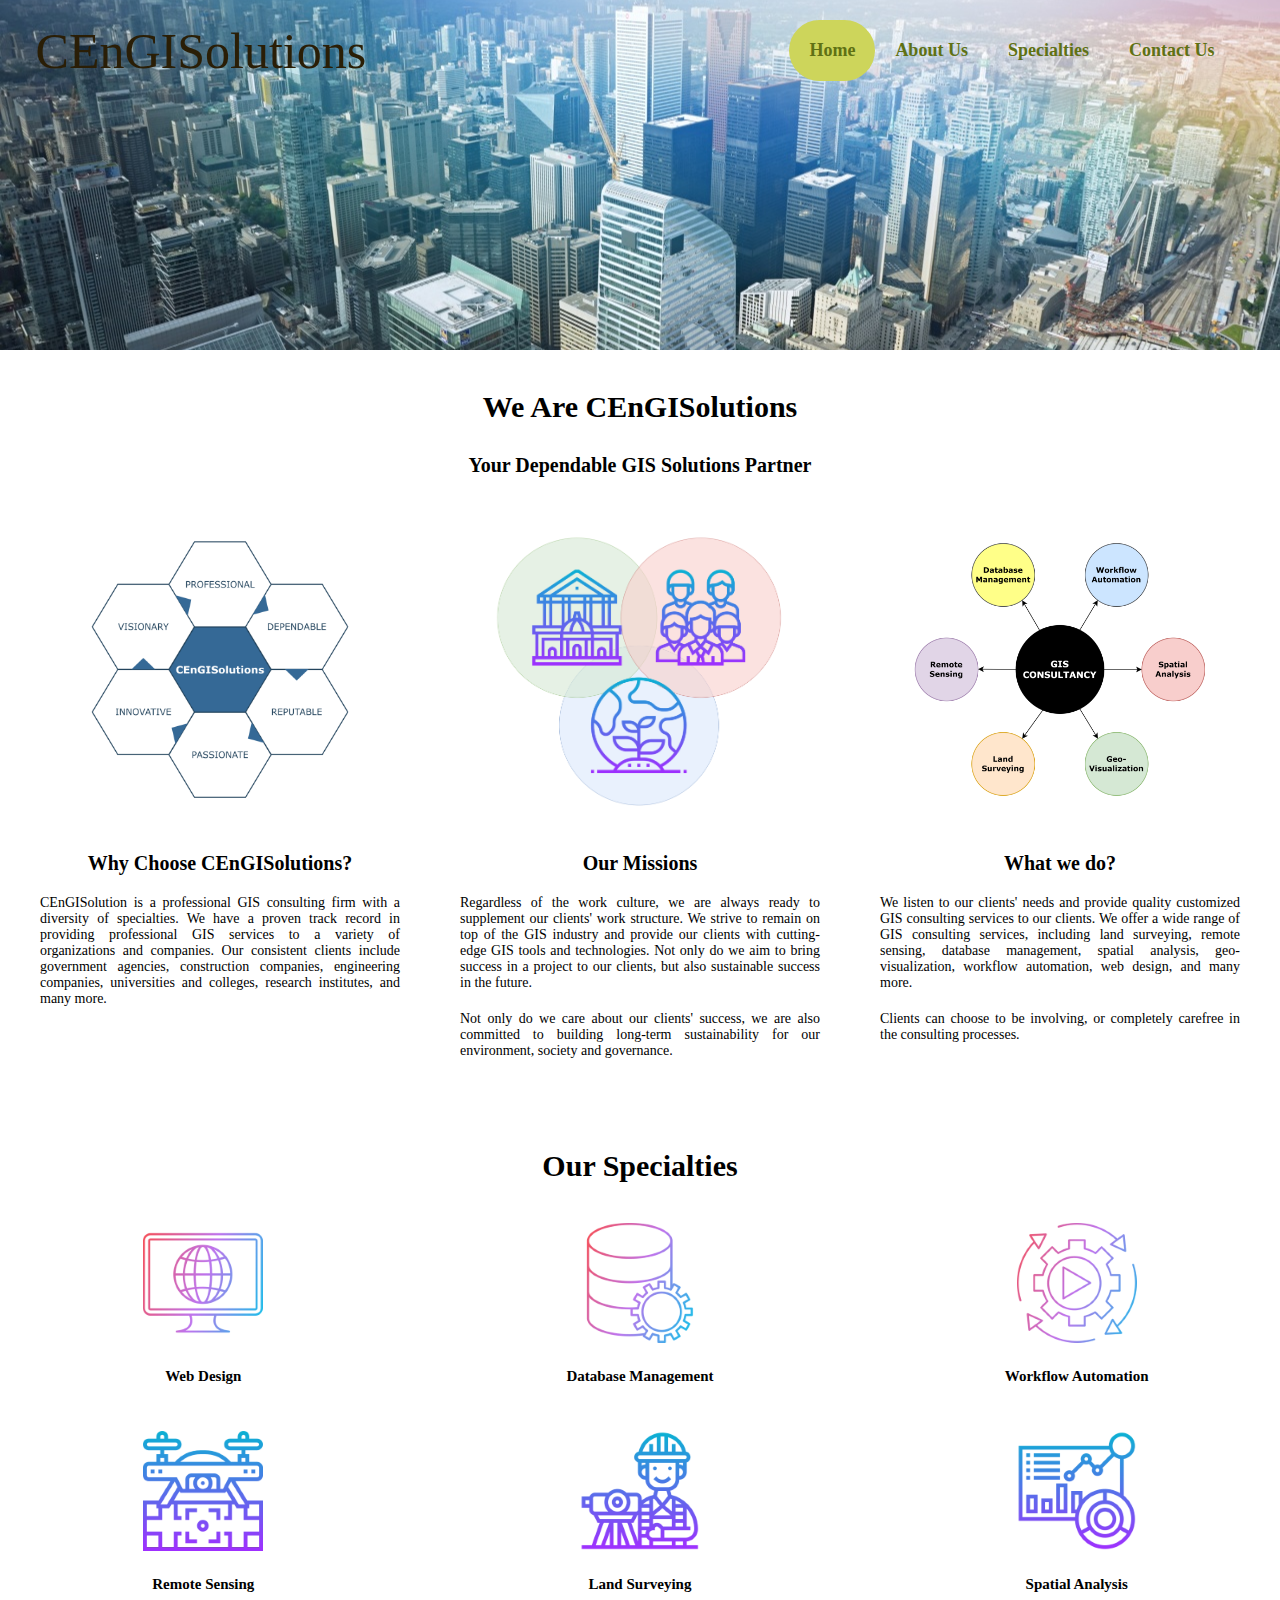
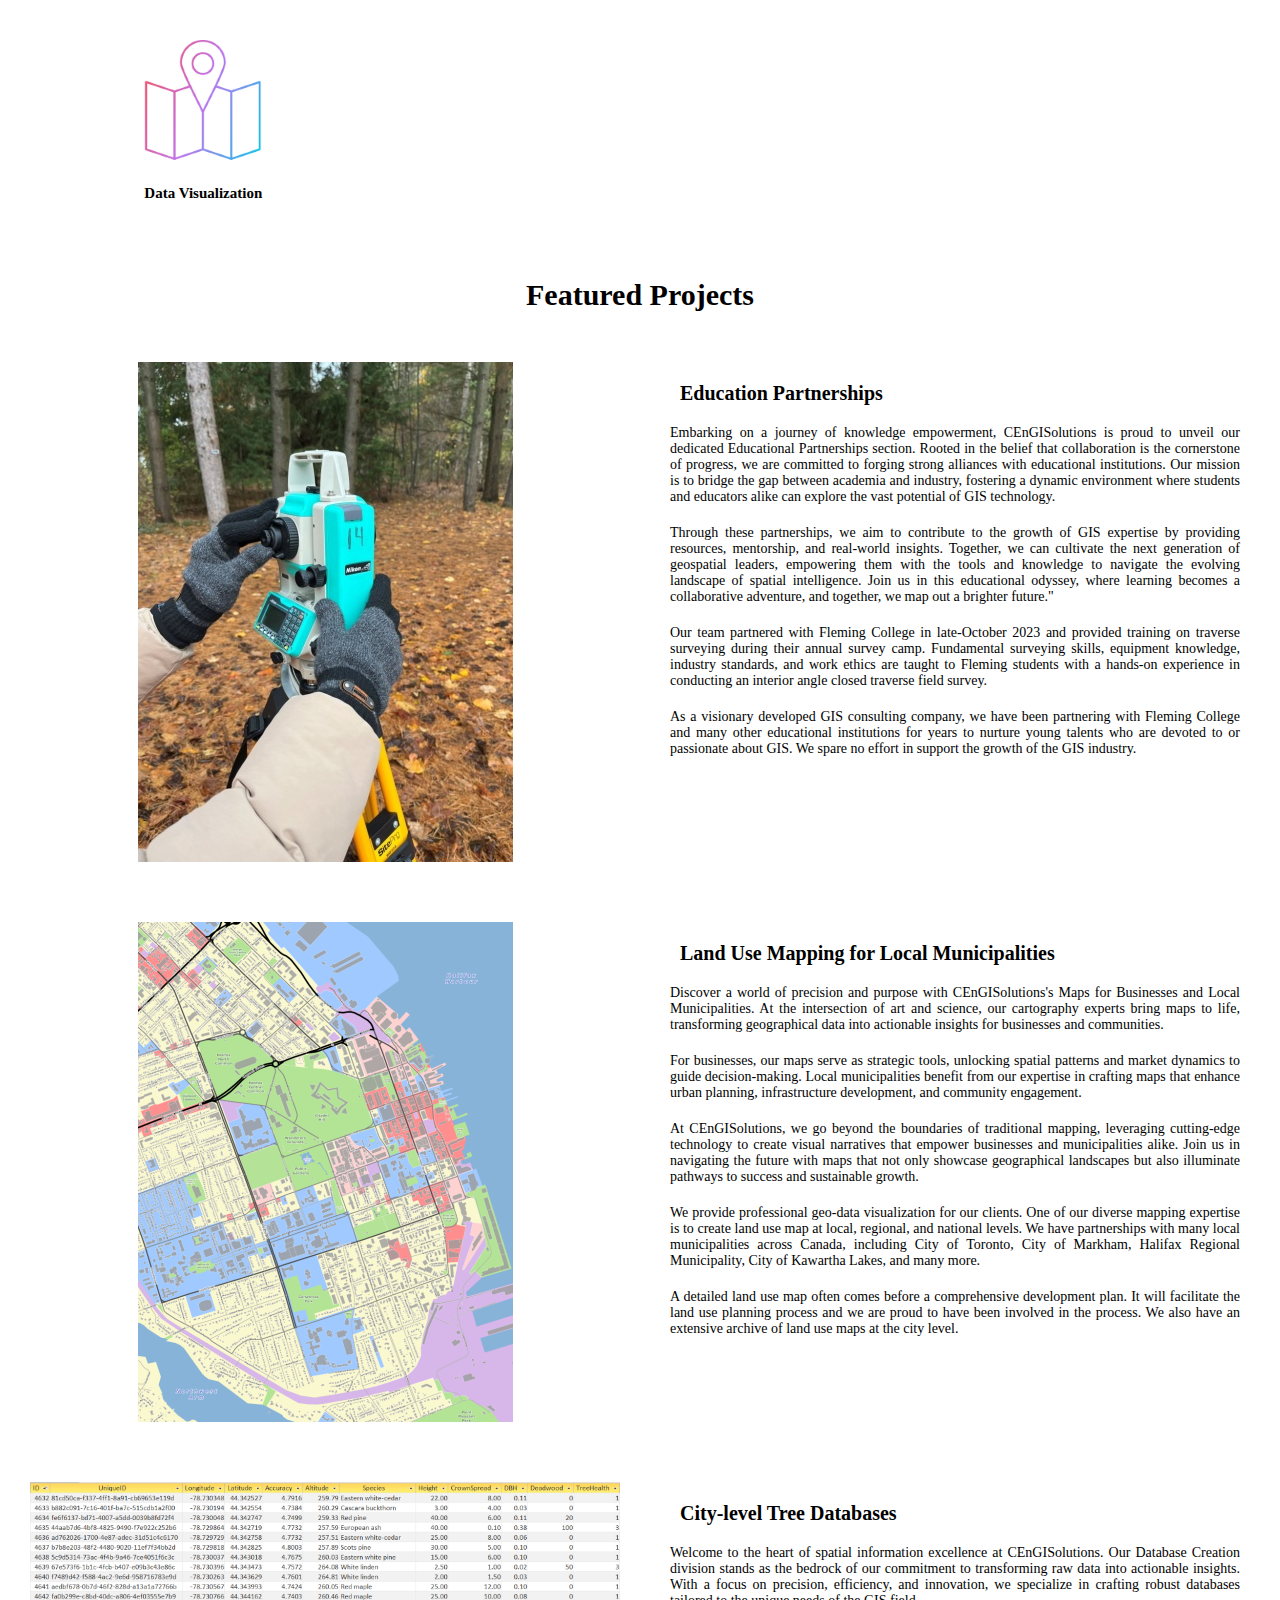
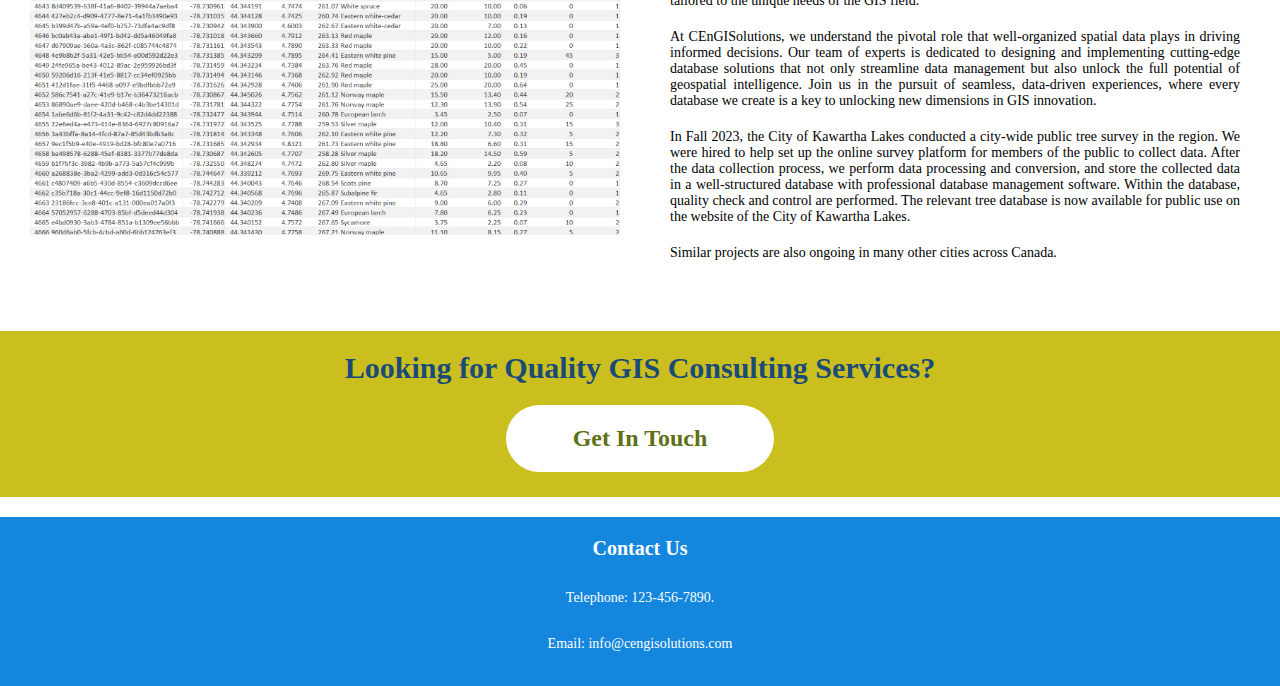
<file: index.html>
<!DOCTYPE html>
<html lang="en">
<head>
<meta charset="UTF-8">
<meta name="viewport" content="width=device-width, initial-scale=1.0">
<title>Home</title>
<link rel="stylesheet" href="mystyle.css">
</head>

<!--This home page includes a brief introduction of our company-->
<body>

<!-- -----------------
- Owner : Chi Kin Lok
- Date  : Dec 6 (v3)
- From  :  https://www.w3schools.com/css/css_navbar.asp; https://developer.mozilla.org/en-US/docs/Web/HTML/Element/nav;
- Inspired by  : https://jessicamflemingc.github.io/JMLcartolytics/index.html; https://uniekm.github.io/PTBO/index.html; 
			https://www.mappa.com.hk/
- Adapted from : https://cklouislok.github.io/index.html
------------------- -->
<!--Create a header section, which incorporates a top navigation bar containing the company logo, links to the home, about us, 
	skills/projects, and contact us pages-->
<!--Adapted from Assignment 2 Personal Website-->
<header>
	<div class="bg-img">
		<nav class="nav-headerbar">
			<div class="nav-logodiv">
				<a href="index.html" id="nav-logo">CEnGISolutions</a>
			</div>
			<ul class="menu-list">
				<li class="menu-item">
					<a class="active" href="index.html">Home</a>
				</li>
				<li class="menu-item">
					<a href="aboutus.html">About Us</a>
				</li>
				<li class="menu-item">
					<a href="index.html#specialties">Specialties</a>
				</li>
				<li class="menu-item">
					<a href="contactus.html">Contact Us</a>
				</li>
			</ul>
        </nav>
    </div>
</header>
<!--*** End Owner: Chi Kin Lok *** -->

<h1>We Are CEnGISolutions</h1>
<h2 class="center">Your Dependable GIS Solutions Partner</h2>


<!-- -----------------
- Owner : Chi Kin Lok
- Date  : Dec 2 (v3)
- From  : https://www.w3schools.com/css/css_grid.asp; https://developer.mozilla.org/en-US/docs/Web/CSS/CSS_grid_layout;
- Inspired by: https://www.mappa.com.hk/; https://dufferinconstruction.com/; https://www.linkreit.com/en/; https://www.polosoftech.com/gis-services/gis-consultancy
------------------- -->
<!--Brief introduction of company-->
<!-- outermost gridlayout contains gridelement, and gridelement contains imgblock for inserting image, and imgdes for inserting image description-->
<div class="gridlayout"> 
	<div class="gridelement">
		<div class="imgblock">
			<img src="images/CompanyAttributes.png" alt="Company Attributes">
		</div>
		<div class="imgdes">
			<h2>Why Choose CEnGISolutions?</h2>
			<p>CEnGISolution is a professional GIS consulting firm with a diversity of specialties. We have a proven track record in 
				providing professional GIS services to a variety of organizations and companies. Our consistent clients include 
				government agencies, construction companies, engineering companies, universities and colleges, research institutes, 
				and many more.
			</p>
		</div>
	</div>
	<div class="gridelement">
		<div class="imgblock">
			<img id="ESG" src="images/ESG.png" alt="ESG">
			<!--E<a href="https://www.flaticon.com/free-icons/green" title="green icons">Green icons created by Eucalyp - Flaticon</a>-->
			<!--S<a href="https://www.flaticon.com/free-icons/team" title="team icons">Team icons created by Eucalyp - Flaticon</a>-->
			<!--G<a href="https://www.flaticon.com/free-icons/building" title="building icons">Building icons created by Eucalyp - Flaticon</a>-->
		</div>
		<div class="imgdes">
			<h2>Our Missions</h2>
			<p>
				Regardless of the work culture, we are always ready to supplement our clients' work structure. We strive to remain on top of
				the GIS industry and provide our clients with cutting-edge GIS tools and technologies. Not only do we aim to bring 
				success in a project to our clients, but also sustainable success in the future. 
			</p>	
			<p>
				Not only do we care about our clients' success, we are also committed to building long-term sustainability for our 
				environment, society and governance.
			</p>
		</div>
	</div>
	<div class="gridelement">
		<div class="imgblock">
			<a href="#specialties"> <!-- Make the image a hyperlink to the Specialties section on the index page -->
				<img id="GISConsultancy" src="images/GISConsultancy.png" alt="GIS Consulting Services">
			</a>
		</div>
		<div class="imgdes">
			<h2>What we do?</h2>
			<p>
				We listen to our clients' needs and provide quality customized GIS consulting services to our clients. 
				We offer a wide range of GIS consulting services, including land surveying, remote sensing, database management, spatial 
				analysis, geo-visualization, workflow automation, web design, and many more. 
			</p>
			<p>
				Clients can choose to be involving, or completely carefree in the consulting processes.
			</p>
		</div>		
	</div>
</div>
<!--*** End Owner: Chi Kin Lok *** -->

<!-- -----------------
- Owner : Chi Kin Lok
- Date  : Dec 2 (v3)
- From  : https://www.w3schools.com/html/html_links_bookmarks.asp
- Inspired by : https://www.mappa.com.hk/
------------------- -->
<!--Create a bookmark to this section. The browser will jump to this section on the index page when user clicks on the specialties 
button on nav bar or the GISConsultancy picture at the brief intro section-->
<h1 id="specialties">Our Specialties</h1>
<!--*** End Owner: Chi Kin Lok *** -->

<!--Create a section introducing the company's specialties in a grid format with 7 items-->
<!-- -----------------
- Owner : King Hei Tam
- Date  : Dec 2 (v3)
- From  : Referenced from W3schools 
------------------- -->
<!--Create a 7-grid container, showcasing the specialties of our company. Each icon is a link to the relevant webpage.-->
<div id="gridlayoutSpec" class="gridlayout">
	<div class="gridelementSpecialties">
		<div class="imgblock">
			<a href="skill_webdesign.html">
				<img src="images/webdesign.png" alt="Web Design">
				<!--<a href="https://www.flaticon.com/free-icons/website" title="website icons">Website icons created by PIXARTIST - Flaticon</a>-->
			</a>
		</div>
		<div class="specimgdes">
			<h3>Web Design</h3>
		</div>
	</div>
	<div class="gridelementSpecialties">
		<div class="imgblock">
			<a href="skill_databasemanagement.html">
				<img class="imgcenter" src="images/database.png" alt="Database Management">
			<!--<a href="https://www.flaticon.com/free-icons/database" title="database icons">Database icons created by PIXARTIST - Flaticon</a>-->
			</a>
		</div>
		<div class="specimgdes">
			<h3>Database Management</h3>
		</div>
	</div>
	<div class="gridelementSpecialties">
		<div class="imgblock">
			<a href="skill_workflowautomation.html">
				<img src="images/automation.png" alt="Workflow Automation">
				<!--<a href="https://www.flaticon.com/free-icons/rpa" title="rpa icons">Rpa icons created by PIXARTIST - Flaticon</a>-->
			</a>
		</div>
		<div class="specimgdes">
			<h3>Workflow Automation</h3>
		</div>		
	</div>
	<div class="gridelementSpecialties">
		<div class="imgblock">
			<a href="skill_remotesensing.html">
				<img src="images/remotesensing.png" alt="Remote Sensing">
				<!--<a href="https://www.flaticon.com/free-icons/maps-and-location" title="maps and location icons">Maps and location icons created by Eucalyp - Flaticon</a>-->
			</a>
		</div>
		<div class="specimgdes">
			<h3>Remote Sensing</h3>
		</div>
	</div>
	<div class="gridelementSpecialties">
		<div class="imgblock">
			<a href="skill_surveying.html">
				<img src="images/surveying.png" alt="Land Surveying">
				<!--<a href="https://www.flaticon.com/free-icons/construction" title="construction icons">Construction icons created by Eucalyp - Flaticon</a>-->
			</a>
		</div>
		<div class="specimgdes">
			<h3>Land Surveying</h3>
		</div>
	</div>
	<div class="gridelementSpecialties">
		<div class="imgblock">
			<a href="skill_spatialanalysis.html">
				<img src="images/analysis.png" alt="Spatial Analysis">
				<!--<a href="https://www.flaticon.com/free-icons/dashboard" title="dashboard icons">Dashboard icons created by Eucalyp - Flaticon</a>-->
			</a>
		</div>
		<div class="specimgdes">
			<h3>Spatial Analysis</h3>
		</div>
	</div>
	<div class="gridelementSpecialties">
		<div class="imgblock">
			<a href="skill_datavisualization.html">
				<img src="images/visualization.png" alt="datavisualization">
				<!--<a href="https://www.flaticon.com/free-icons/region" title="region icons">Region icons created by PIXARTIST - Flaticon</a>-->
			</a>
		</div>
		<div class="specimgdes">
			<h3>Data Visualization</h3>
		</div>
	</div>
</div>
<!--*** End Owner: King Hei Tam *** -->

<!-- -----------------
- Owner : Chi Kin Lok
- Date  : Dec 1 (v2)
- From  : https://www.w3schools.com/css/css_grid.asp; https://developer.mozilla.org/en-US/docs/Web/CSS/CSS_grid_layout; 
- Inspired by: https://www.mappa.com.hk/; https://dufferinconstruction.com/; https://www.linkreit.com/en/; https://www.polosoftech.com/gis-services/gis-consultancy
------------------- -->
<!-- Introduce featured projects -->
<!-- Two-column grids x 3-->
<!-- outermost gridlayout contains gridelement, and gridelement contains imgblock for inserting image, and imgdes for inserting image description-->
<h1>Featured Projects</h1>
<div class="gridlayout">
	<div class="center">
		<div class="imgblock">
			<img src="images/TotalStation.jpg" alt="Traverse Leveling using Total Station during Fleming College Survey Camp in late-October 2023">
		</div>
	</div>
	<div class="gridparagraph">
		<div class="imgdes">
			<h2 class="leftalign">Education Partnerships</h2>
			<p>
				Embarking on a journey of knowledge empowerment, CEnGISolutions is proud to unveil our 
				dedicated Educational Partnerships section. Rooted in the belief that collaboration is the 
				cornerstone of progress, we are committed to forging strong alliances with educational institutions. 
				Our mission is to bridge the gap between academia and industry, fostering a dynamic environment where 
				students and educators alike can explore the vast potential of GIS technology.
			</p>
			<p>
				Through these partnerships, we aim to contribute to the growth of GIS expertise by providing resources, 
				mentorship, and real-world insights. Together, we can cultivate the next generation of geospatial leaders, 
				empowering them with the tools and knowledge to navigate the evolving landscape of spatial intelligence. 
				Join us in this educational odyssey, where learning becomes a collaborative adventure, and together, 
				we map out a brighter future."
			</p>	
			<p>
				Our team partnered with Fleming College in late-October 2023 and provided training on traverse surveying
				during their annual survey camp. Fundamental surveying skills, equipment knowledge, industry 
				standards, and work ethics are taught to Fleming students with a hands-on experience in conducting 
				an interior angle closed traverse field survey.  
			</p>
			<p>
				As a visionary developed GIS consulting company, we have been partnering with Fleming College and many 
				other educational institutions for years to nurture young talents who are devoted to or passionate about 
				GIS. We spare no effort in support the growth of the GIS industry.
			</p>
		</div>		
	</div>
</div>
<div class="gridlayout">
	<div class="center">
		<div class="imgblock">
			<img src="images/MapLanduseHalifax.png" alt="Landuse Map of Halifax Regional Municipality, Nova Scotia">
		</div>
	</div>
	<div class="gridparagraph">
		<div class="imgdes">
			<h2 class="leftalign">Land Use Mapping for Local Municipalities</h2>
			<p>Discover a world of precision and purpose with CEnGISolutions's Maps for Businesses and 
			Local Municipalities. At the intersection of art and science, our cartography experts bring maps to life, 
			transforming geographical data into actionable insights for businesses and communities.
			</p>
			<p>
			For businesses, our maps serve as strategic tools, unlocking spatial patterns and market dynamics to guide 
			decision-making. Local municipalities benefit from our expertise in crafting maps that enhance urban planning, 
			infrastructure development, and community engagement.
			</p>
			<p>
			At CEnGISolutions, we go beyond the boundaries of traditional mapping, leveraging cutting-edge 
			technology to create visual narratives that empower businesses and municipalities alike. 
			Join us in navigating the future with maps that not only showcase geographical landscapes but also 
			illuminate pathways to success and sustainable growth.
			</p>
			<p>
				We provide professional geo-data visualization for our clients. One of our diverse mapping expertise 
				is to create land use map at local, regional, and national levels. We have partnerships with many local 
				municipalities across Canada, including City of Toronto, City of Markham, Halifax Regional Municipality, 
				City of Kawartha Lakes, and many more. 
			</p>
			<p>
				A detailed land use map often comes before a comprehensive development plan. It will facilitate the land use
				planning process and we are proud to have been involved in the process. We also have an extensive archive
				of land use maps at the city level.
			</p>
		</div>		
	</div>
</div>
<div class="gridlayout">
	<div class="center">
		<div class="imgblock">
			<img src="images/DatabaseProject.png" alt="Tree Database Project">
		</div>
	</div>
	<div class="gridparagraph">
		<div class="imgdes">
			<h2 class="leftalign">City-level Tree Databases</h2>
			<p>Welcome to the heart of spatial information excellence at CEnGISolutions.
			   Our Database Creation division stands as the bedrock of our commitment to transforming raw data 
			   into actionable insights. With a focus on precision, efficiency, and innovation, we specialize in crafting 
			   robust databases tailored to the unique needs of the GIS field.
			</p>
			<p>At CEnGISolutions, we understand the pivotal role that well-organized spatial data plays in 
				driving informed decisions. Our team of experts is dedicated to designing and implementing cutting-edge 
				database solutions that not only streamline data management but also unlock the full potential of 
				geospatial intelligence. Join us in the pursuit of seamless, data-driven experiences, where every 
				database we create is a key to unlocking new dimensions in GIS innovation.
			</p>
			<p>
				In Fall 2023, the City of Kawartha Lakes conducted a city-wide public tree survey in the region. We were 
				hired to help set up the online survey platform for members of the public to collect data. After the 
				data collection process, we perform data processing and conversion, and store the collected data in a 
				well-structured database with professional database management software. Within the database, quality check
				and control are performed. The relevant tree database is now available for public use on the website of 
				the City of Kawartha Lakes.
			</p>
			<p>
				Similar projects are also ongoing in many other cities across Canada.
			</p>
		</div>		
	</div>
</div>
<!--*** End Owner: Chi Kin Lok *** -->

<!-- -----------------
- Owner : Chi Kin Lok
- Date  : Dec 3 (v1)
- Inspired by  : https://www.polosoftech.com/gis-services/gis-consultancy
------------------- -->
<!-- Create a block level banner containing a link to the Contact Us page -->
<h1 id="indexContactUs">
	Looking for Quality GIS Consulting Services? <a id="contactUsButton" href="contactus.html">Get In Touch</a>
</h1>
<!--*** End Owner: Chi Kin Lok *** -->

<!--Create a standardized footer to be used across pages -->
<!-- -----------------
- Owner : King Hei Tam 
- Date  : Dec 1 (v1)
- From  : 
------------------- -->
<footer>
	<h2>Contact Us</h2>
	<p class = "footertext">Telephone: 123-456-7890.</p>
	<p class = "footertext">Email: info@cengisolutions.com</p>
</footer>
<!--*** End Owner: King Hei Tam  *** -->

</body>
</html>
</file>
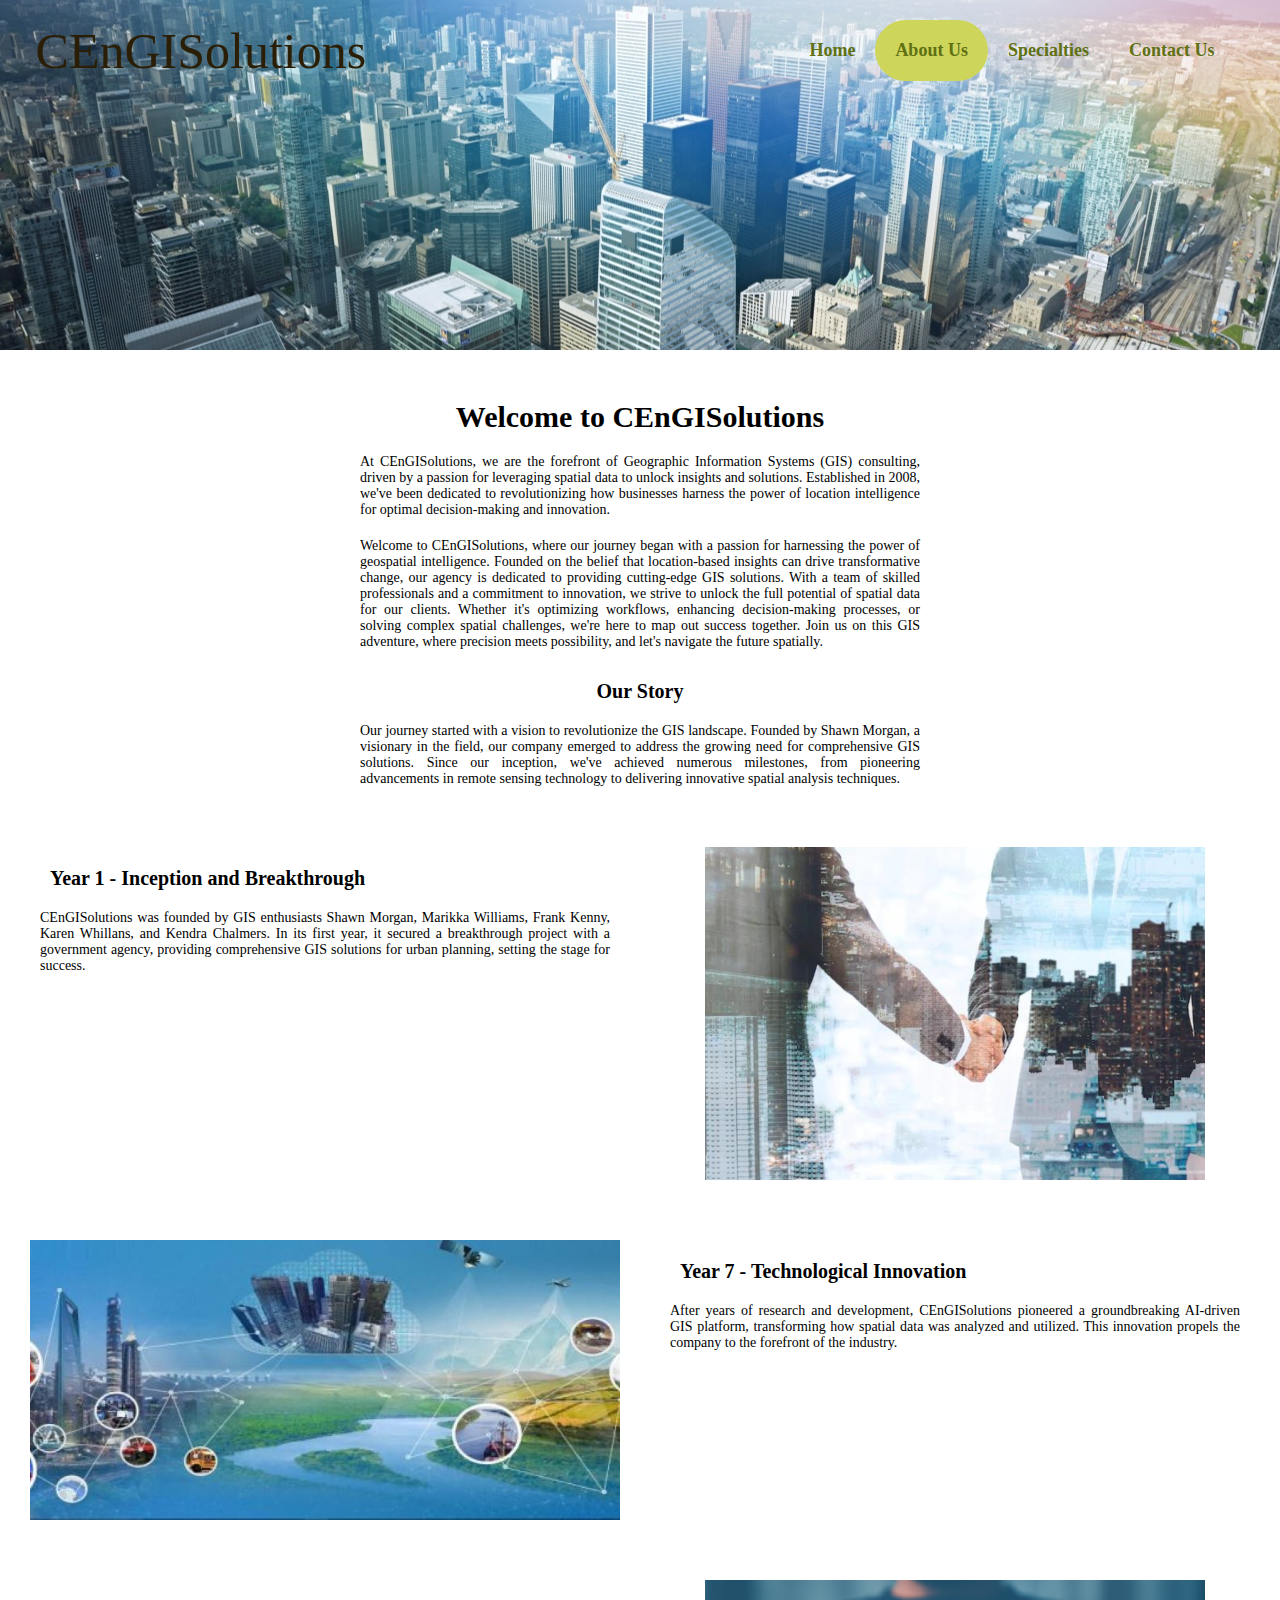
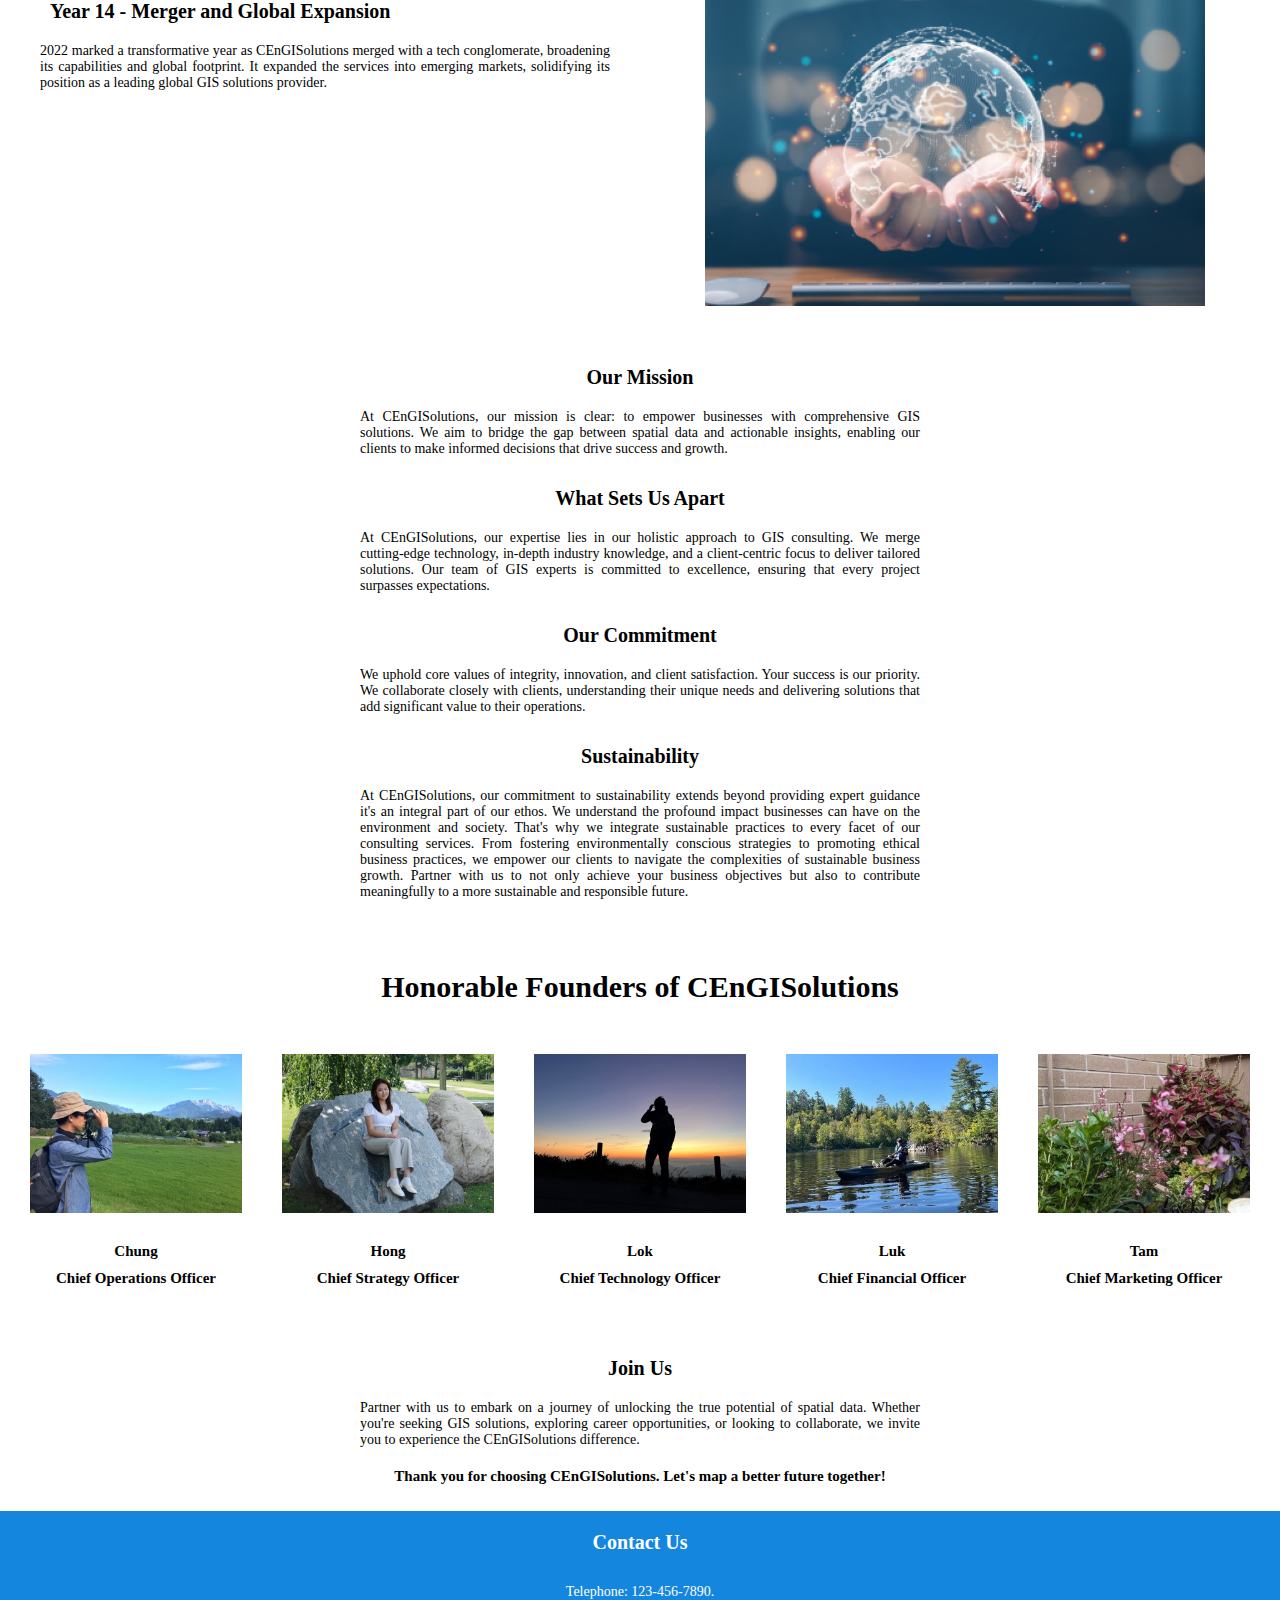
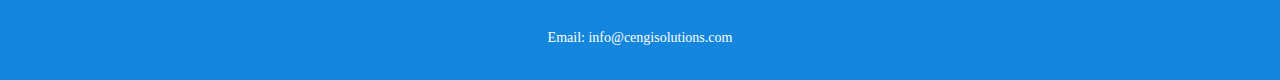
<file: aboutus.html>
<!DOCTYPE html>
<html lang="en">
<head>
<meta charset="UTF-8">
<meta name="viewport" content="width=device-width, initial-scale=1.0">
<title>About Us</title>
<link rel="stylesheet" href="mystyle.css">
</head>

<!--This page introduces our company in detail.-->
<body>

<!-- -----------------
- Owner : Chi Kin Lok
- Date  : Dec 6 (v3)
- From  :  https://www.w3schools.com/css/css_navbar.asp; https://developer.mozilla.org/en-US/docs/Web/HTML/Element/nav;
- Inspired by  : https://jessicamflemingc.github.io/JMLcartolytics/index.html; https://uniekm.github.io/PTBO/index.html; 
			https://www.mappa.com.hk/
- Adapted from : https://cklouislok.github.io/index.html
------------------- -->
<!--Create a header section, which incorporates a top navigation bar containing the company logo, links to the home, about us, 
	skills/projects, and contact us pages-->
<!--Adapted from Assignment 2 Personal Website-->
<header>
    <div class="bg-img">
        <nav class="nav-headerbar">
            <div class="nav-logodiv">
                <a href="index.html" id="nav-logo">CEnGISolutions</a>
            </div>
            <ul class="menu-list">
                <li class="menu-item">
                    <a href="index.html">Home</a>
                </li>
                <li class="menu-item">
                    <a class="active" href="aboutus.html">About Us</a>
                </li>
                <li class="menu-item">
                    <a href="index.html#specialties">Specialties</a>
                </li>
                <li class="menu-item">
                    <a href="contactus.html">Contact Us</a>
                </li>
            </ul>
        </nav>
    </div>
</header>
<!--*** End Owner: Chi Kin Lok *** -->

<!-- -----------------
- Owner : Qianhui Hong
- Date  : Dec 5 (v2)
- From  : 
------------------- -->
<div class = "aboutustext">  <!--Follow class "aboutustext" css-->
	<h1>Welcome to CEnGISolutions</h1>  <!--Title-->

	<p>At CEnGISolutions, we are the forefront of Geographic Information Systems (GIS) consulting, driven by a passion for leveraging spatial data to unlock insights and solutions. Established in 2008, we've been dedicated to revolutionizing how businesses harness the power of location intelligence for optimal decision-making and innovation.</p>

	<p>Welcome to CEnGISolutions, where our journey began with a passion for harnessing the power of geospatial intelligence. Founded on the belief that location-based insights can drive transformative change, our agency is dedicated to providing cutting-edge GIS solutions. With a team of skilled professionals and a commitment to innovation,
	we strive to unlock the full potential of spatial data for our clients. Whether it's optimizing workflows, enhancing decision-making processes, or solving complex spatial challenges, we're here to map out success together. 
	Join us on this GIS adventure, where precision meets possibility, and let's navigate the future spatially.
	</p>
	<h2>Our Story</h2>  <!--Subtitle-->
	<p>Our journey started with a vision to revolutionize the GIS landscape. Founded by Shawn Morgan, a visionary in the field, our company emerged to address the growing need for comprehensive GIS solutions. Since our inception, we've achieved numerous milestones, from pioneering advancements in remote sensing technology to delivering innovative spatial analysis techniques.</p>
</div>

<!--Create a div containing 2 columns of equal width-->
<div class="gridlayout">
	<div class="gridelement sectionparagraph">
		<div class="imgdes">
			<h2 class="leftalign">Year 1 - Inception and Breakthrough</h2>
			<p>
				CEnGISolutions was founded by GIS enthusiasts Shawn Morgan, Marikka Williams, 
				Frank Kenny, Karen Whillans, and Kendra Chalmers. In its first year, it secured 
				a breakthrough project with a government agency, providing comprehensive 
				GIS solutions for urban planning, setting the stage for success.  
			</p>
		</div>		
	</div>
	<div class="gridelement">
		<div class="imgblock">
			<img class="imgProject" src="images/AboutUsYear1.png" alt="Business relationship photo">
		</div>
	</div>
</div>
<div class="gridlayout">
	<div class="gridelement">
		<div class="imgblock">
			<img class="imgProject" src="images/AboutUsYear7.jpg" alt="network photo">
		</div>
	</div>
	<div class="gridelement sectionparagraph">
		<div class="imgdes">
			<h2 class="leftalign">Year 7 - Technological Innovation</h2>
			<p>
				After years of research and development, CEnGISolutions pioneered a groundbreaking 
				AI-driven GIS platform, transforming how spatial data was analyzed and utilized. 
				This innovation propels the company to the forefront of the industry.
			</p>
		</div>		
	</div>
</div>
<div class="gridlayout">
	<div class="gridelement sectionparagraph">
		<div class="imgdes">
			<h2 class="leftalign">Year 14 - Merger and Global Expansion</h2>
			<p>
				2022 marked a transformative year as CEnGISolutions merged with a tech conglomerate, 
				broadening its capabilities and global footprint. It expanded the services into emerging 
				markets, solidifying its position as a leading global GIS solutions provider.			
			</p>
		</div>		
	</div>
	<div class="gridelement">
		<div class="imgblock">
			<img class="imgProject" src="images/AboutUsYear14.png" alt="globe photo">
		</div>
	</div>
</div>

<div class = "aboutustext">  <!--Follow class "aboutustext" css-->
	<h2>Our Mission</h2>  <!--Subtitle-->
	<p>
		At CEnGISolutions, our mission is clear: to empower businesses with comprehensive GIS solutions. We aim to bridge the gap 
		between spatial data and actionable insights, enabling our clients to make informed decisions that drive success and growth.
	</p>

	<h2>What Sets Us Apart</h2>  <!--Subtitle-->
	<p>
		At CEnGISolutions, our expertise lies in our holistic approach to GIS consulting. We merge cutting-edge technology, in-depth 
		industry knowledge, and a client-centric focus to deliver tailored solutions. Our team of GIS experts is committed to excellence, 
		ensuring that every project surpasses expectations.
	</p>

	<h2>Our Commitment</h2>
	<p>
		We uphold core values of integrity, innovation, and client satisfaction. Your success is our priority. We collaborate closely 
		with clients, understanding their unique needs and delivering solutions that add significant value to their operations.
	</p>

	<h2>Sustainability</h2>
	<p>
		At CEnGISolutions, our commitment to sustainability extends beyond providing expert guidance 
		it's an integral part of our ethos. We understand the profound impact businesses can have on the environment and society. 
		That's why we integrate sustainable practices to every facet of our consulting services. From fostering environmentally 
		conscious strategies to promoting ethical business practices, we empower our clients to navigate the complexities of 
		sustainable business growth. Partner with us to not only achieve your business objectives but also to contribute meaningfully 
		to a more sustainable and responsible future.
	</p>
</div>
<!--*** End Owner: Qianhui Hong *** -->

<!-- -----------------
- Owner : Qianhui Hong
- Date  : Dec 4 (v1)
- From  : 
------------------- -->
<h1>Honorable Founders of CEnGISolutions</h1>

<!--Create a div containing 5 columns of equal width as grid-->
<div class="gridlayout gridlayout5Columns">  <!--Define a class "gridlayout gridlayout5Columns" for 5 columns in equal width with the same style-->
	<div class="gridelement">  <!--First column-->
		<div class="imgblock">  <!--Define a class "imgblock" for images css-->
			<img src="images/John.jpg" alt="John">
		</div>
		<div class="imgdes">  <!--Define a class "imgblock" to place descriptions-->
			<h3>Chung</h3>
			<h3>Chief Operations Officer</h3>
		</div>
	</div>
	<div class="gridelement">  <!--Second column-->
		<div class="imgblock">
			<img src="images/Hong.jpg" alt="Hong">
		</div>
		<div class="imgdes">
			<h3>Hong</h3> 
			<h3>Chief Strategy Officer</h3>
		</div>		
	</div>
	<div class="gridelement">  <!--Thrid column-->
		<div class="imgblock">
			<img src="images/Louis.jpg" alt="Louis">
		</div>
		<div class="imgdes">
			<h3>Lok</h3>
			<h3>Chief Technology Officer</h3>
		</div>		
	</div>
	<div class="gridelement">  <!--Fourth column-->
		<div class="imgblock">
			<img src="images/luk.jpg" alt="Luk">
		</div>
		<div class="imgdes">
			<h3>Luk</h3>
			<h3>Chief Financial Officer</h3>
		</div>		
	</div>
	<div class="gridelement">  <!--Fifth column-->
		<div class="imgblock">
			<img src="images/Marcuspic.jpg" alt="Marcus">
		</div>
		<div class="imgdes">
			<h3>Tam </h3>
			<h3>Chief Marketing Officer</h3>
		</div>		
	</div>
</div>

<div class = "aboutustext">  <!--Follow class "aboutustext" css-->
<h2>Join Us</h2>  <!--Subtitle-->
<p>
	Partner with us to embark on a journey of unlocking the true potential of spatial data. Whether you're seeking GIS 
	solutions, exploring career opportunities, or looking to collaborate, we invite you to experience the CEnGISolutions difference.
</p>
<h3>Thank you for choosing CEnGISolutions. Let's map a better future together!</h3>
</div>
<!--*** End Owner: Qianhui Hong *** -->

<!--Create a standardized footer to be used across pages -->
<!-- -----------------
- Owner : King Hei Tam 
- Date  : Dec 1 (v1)
- From  : 
------------------- -->
<footer>
	<h2>Contact Us</h2>
	<p class = "footertext">Telephone: 123-456-7890.</p>
	<p class = "footertext">Email: info@cengisolutions.com</p>
</footer>
<!--*** End Owner: King Hei Tam  *** --> 

</body>
</html>
</file>
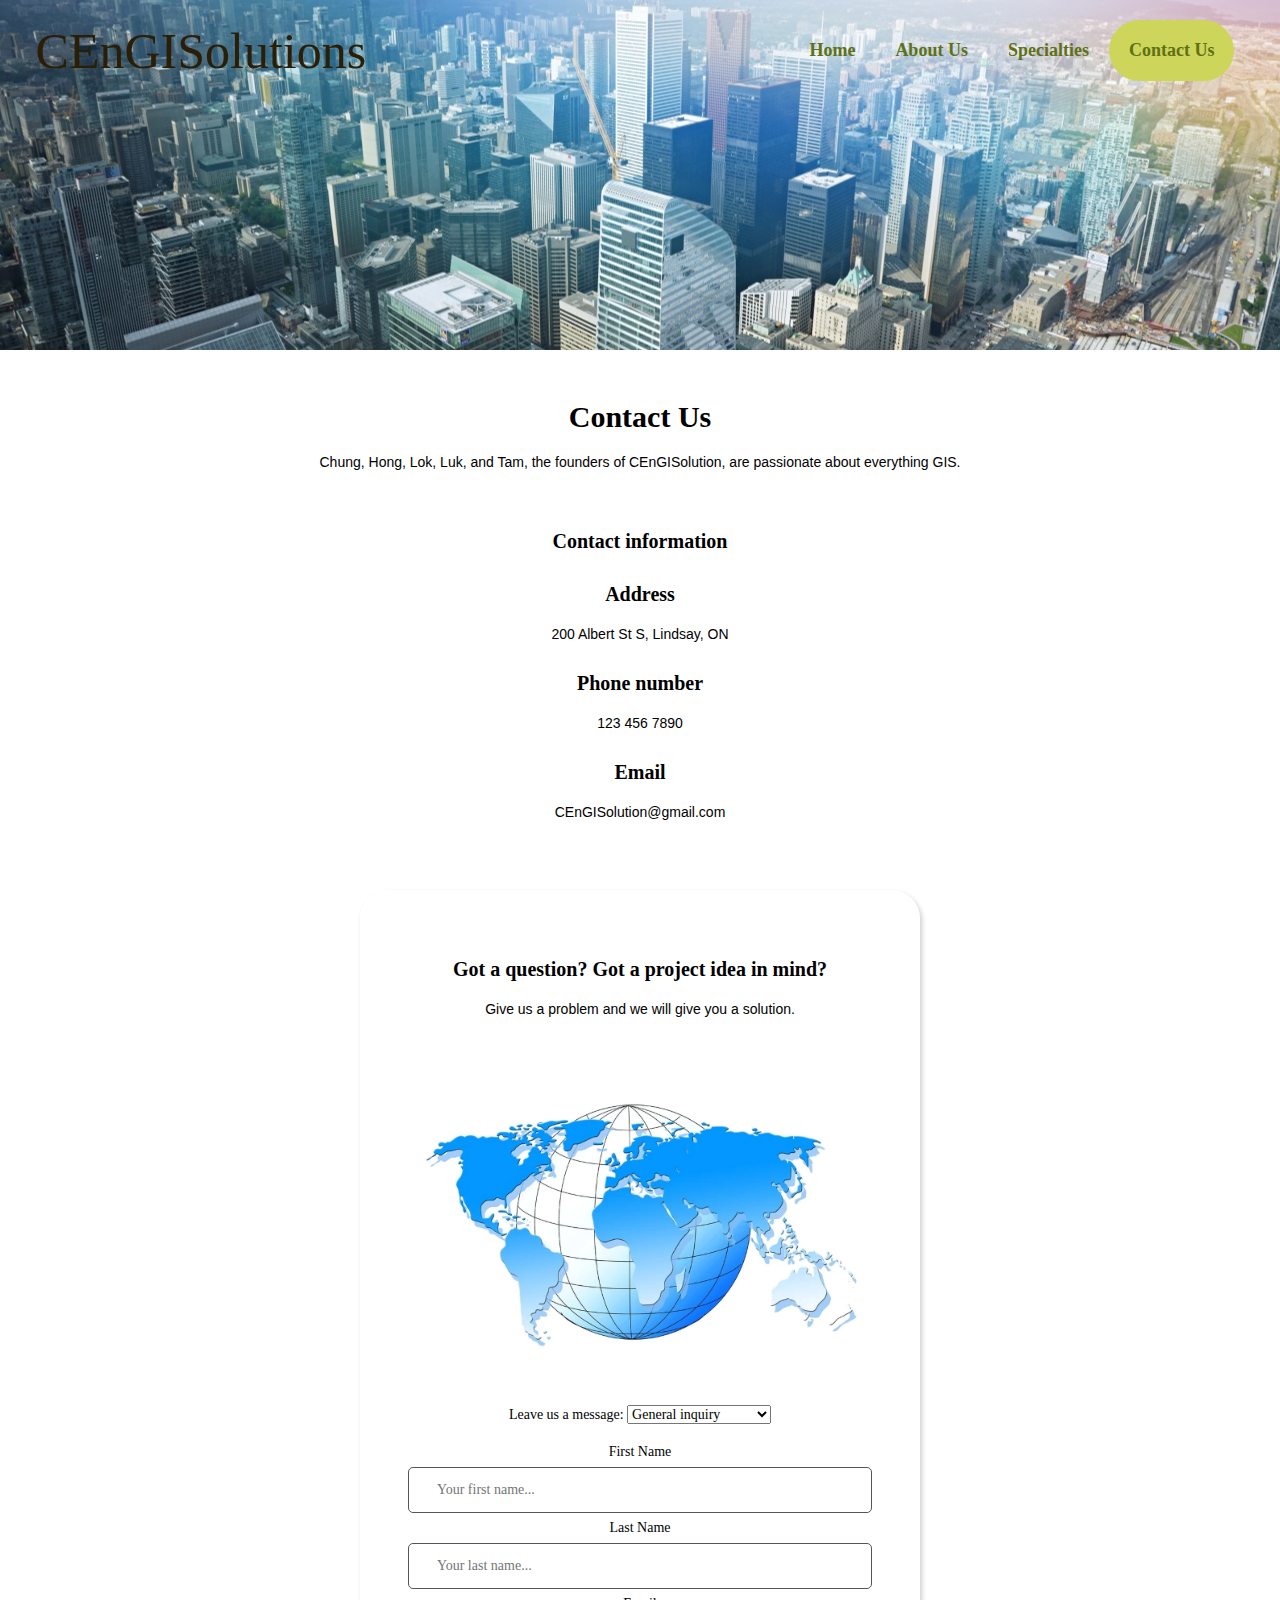
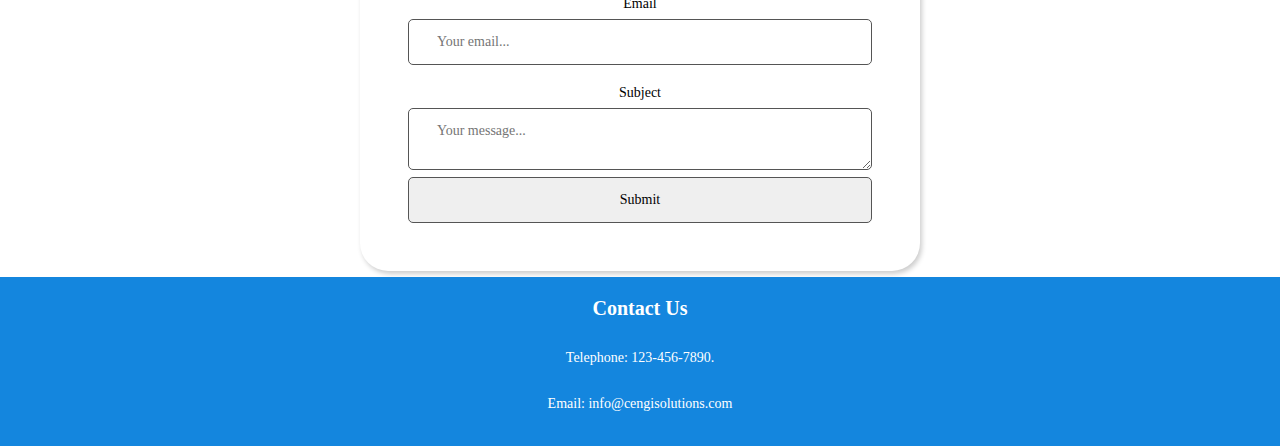
<file: contactus.html>
<!DOCTYPE html>
<html lang="en">
<head>
<meta charset="UTF-8">
<meta name="viewport" content="width=device-width, initial-scale=1.0">
<title>Contact Us</title>
<link rel="stylesheet" href="mystyle.css">
</head>

<!--This home page introduces the company skillset in Database Management-->
<body>

<!-- -----------------
- Owner : Chi Kin Lok
- Date  : Dec 6 (v3)
- From  :  https://www.w3schools.com/css/css_navbar.asp; https://developer.mozilla.org/en-US/docs/Web/HTML/Element/nav;
- Inspired by  : https://jessicamflemingc.github.io/JMLcartolytics/index.html; https://uniekm.github.io/PTBO/index.html; 
			https://www.mappa.com.hk/
- Adapted from : https://cklouislok.github.io/index.html
------------------- -->
<!--Create a header section, which incorporates a top navigation bar containing the company logo, links to the home, about us, 
	skills/projects, and contact us pages-->
<!--Adapted from Assignment 2 Personal Website-->
<header>
    <div class="bg-img">
        <nav class="nav-headerbar">
            <div class="nav-logodiv">
                <a href="index.html" id="nav-logo">CEnGISolutions</a>
            </div>
            <ul class="menu-list">
                <li class="menu-item">
                    <a href="index.html">Home</a>
                </li>
                <li class="menu-item">
                    <a href="aboutus.html">About Us</a>
                </li>
                <li class="menu-item">
                    <a href="index.html#specialties">Specialties</a>
                </li>
                <li class="menu-item">
                    <a class="active" href="contactus.html">Contact Us</a>
                </li>
            </ul>
        </nav>
    </div>
</header>
<!--*** End Owner: Chi Kin Lok *** -->

<!-- -----------------
- Owner : Yin Chun Luk
- Date  : Nov 26
- From  : 
------------------- -->
<!-- Contact information of the CEnGISolution, organized by headings and paragraphs-->
<div class="contactus">
	<h1> Contact Us </h1>
	Chung, Hong, Lok, Luk, and Tam, the founders of CEnGISolution, are passionate about everything GIS. 
	<div class="contactbox">
	        <h2> Contact information </h2>
	        <h2> Address </h2>
	        <p class="contactus"> 200 Albert St S, Lindsay, ON </p>
	        <h2> Phone number </h2>
	        <p class="contactus"> 123 456 7890 </p>
	        <h2> Email </h2>
	        <p class="contactus"> CEnGISolution@gmail.com </p>
   	 </div>
</div>

<!-- Modified from the form submission template on W3Schools: 
 https://www.w3schools.com/howto/howto_css_contact_section.asp;
 Includes a dropdown menu for choosing options of form submission through option tags;
 Includes textboxes for entering personal information, placeholders and message message box next to an empty submit button-->
 <main>
    <div class="contactus">
    <div class="messageheader">
        <h2>Got a question? Got a project idea in mind?</h2>
        <p class="contactus">Give us a problem and we will give you a solution.</p>
    </div>
    <div class="globeimage">
        <img src="images/globe.png" alt="Image of the globe">
    </div>
    <form>
        <div class="message">
            <label for="message">Leave us a message:</label>
            <select id="message" name="message">
                <option value="General inquiry">General inquiry</option>
                <option value="Request for quotation">Request for quotation</option>
                <option value="Other">Other</option>
            </select>
        </div>
        <div class="inputbox">
            <label for="fname">First Name</label>
            <input type="text" id="fname" name="firstname" placeholder="Your first name...">
            <label for="lname">Last Name</label>
            <input type="text" id="lname" name="lastname" placeholder="Your last name...">
            <label for="email">Email</label>
            <input type="text" id="email" name="lastname" placeholder="Your email...">
            </div>
        <div class="inputbox">
            <label for="subject">Subject</label>
            <textarea id="subject" name="subject" placeholder="Your message..."></textarea>
            <input type="submit" value="Submit">
        </div>
        </form>
    </div>
</main>

<!--*** End Owner: Yin Chun Luk *** -->

<!--Create a standardized footer to be used across pages -->
<!-- -----------------
- Owner : King Hei Tam 
- Date  : Dec 1 (v1)
- From  : 
------------------- -->
<footer>
	<h2>Contact Us</h2>
	<p class = "footertext">Telephone: 123-456-7890.</p>
	<p class = "footertext">Email: info@cengisolutions.com</p>
</footer>
<!--*** End Owner: King Hei Tam  *** --> 

</body>
</html>
</file>
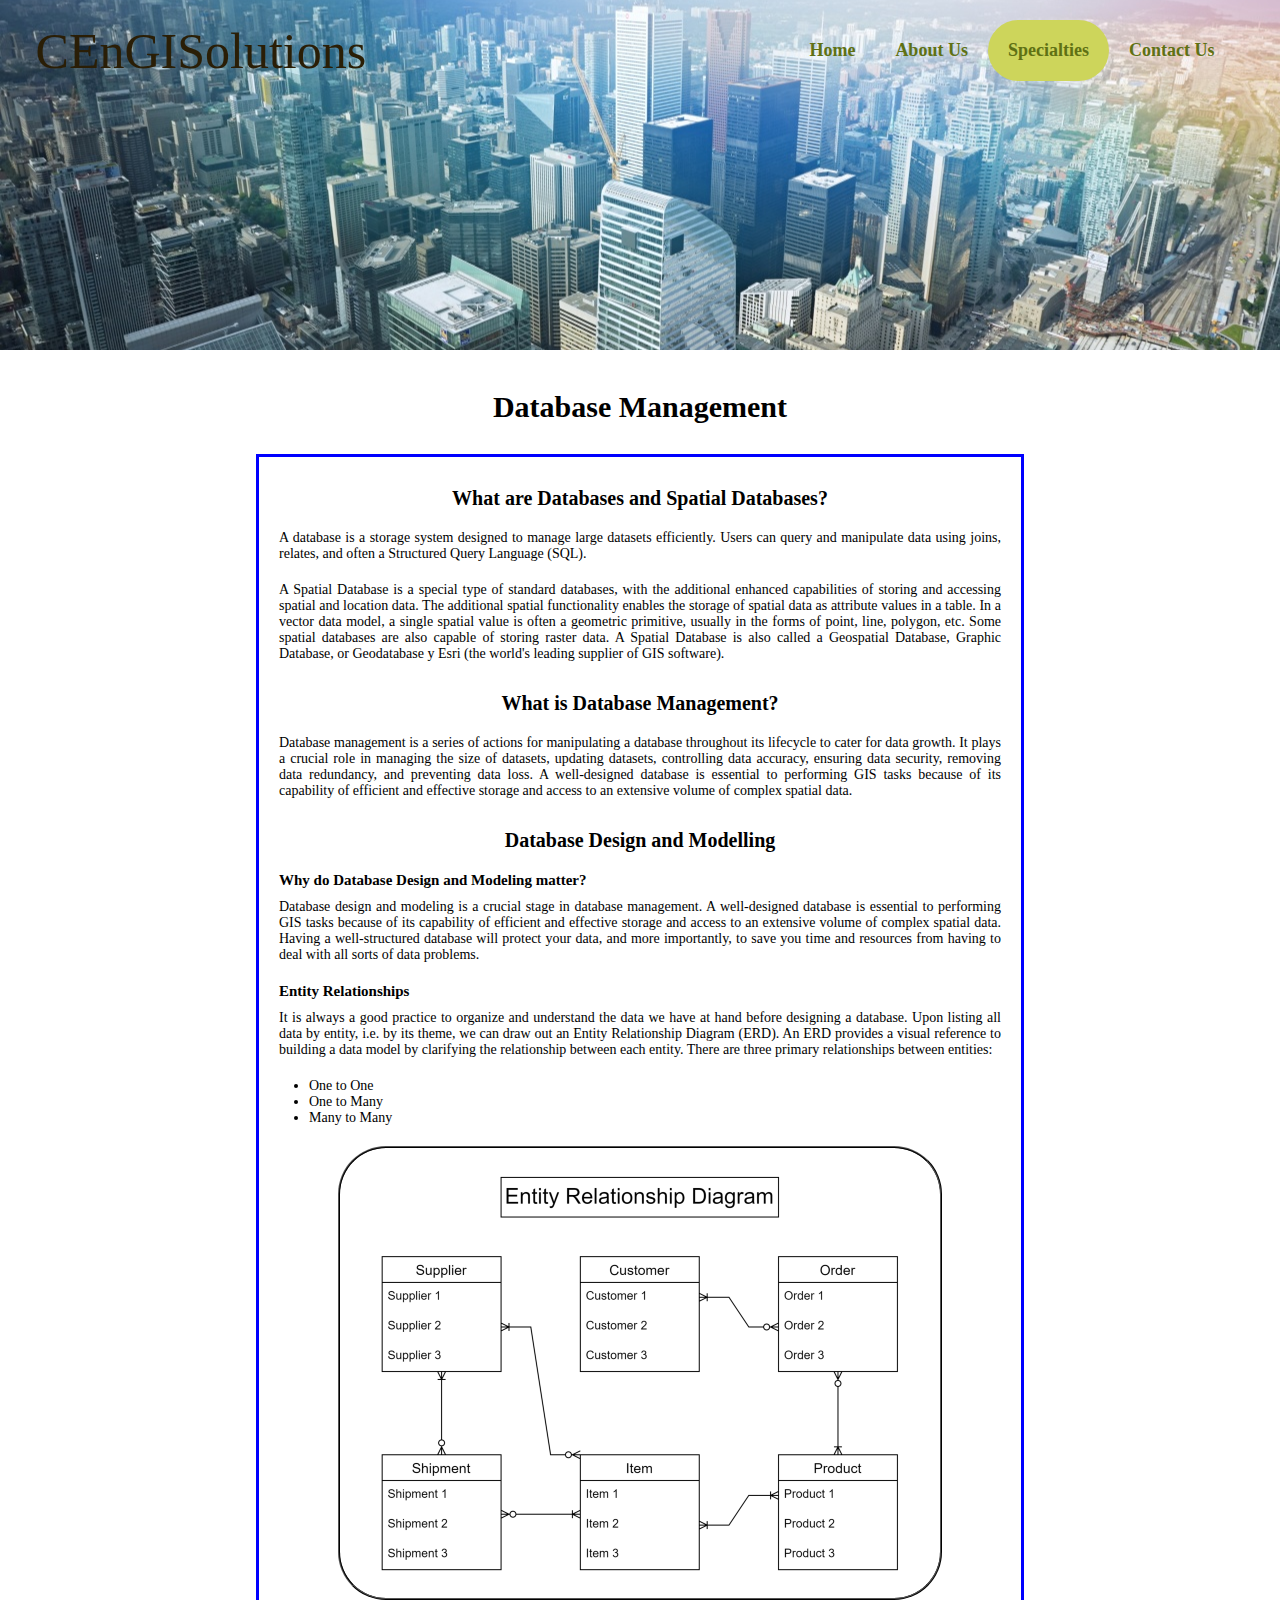
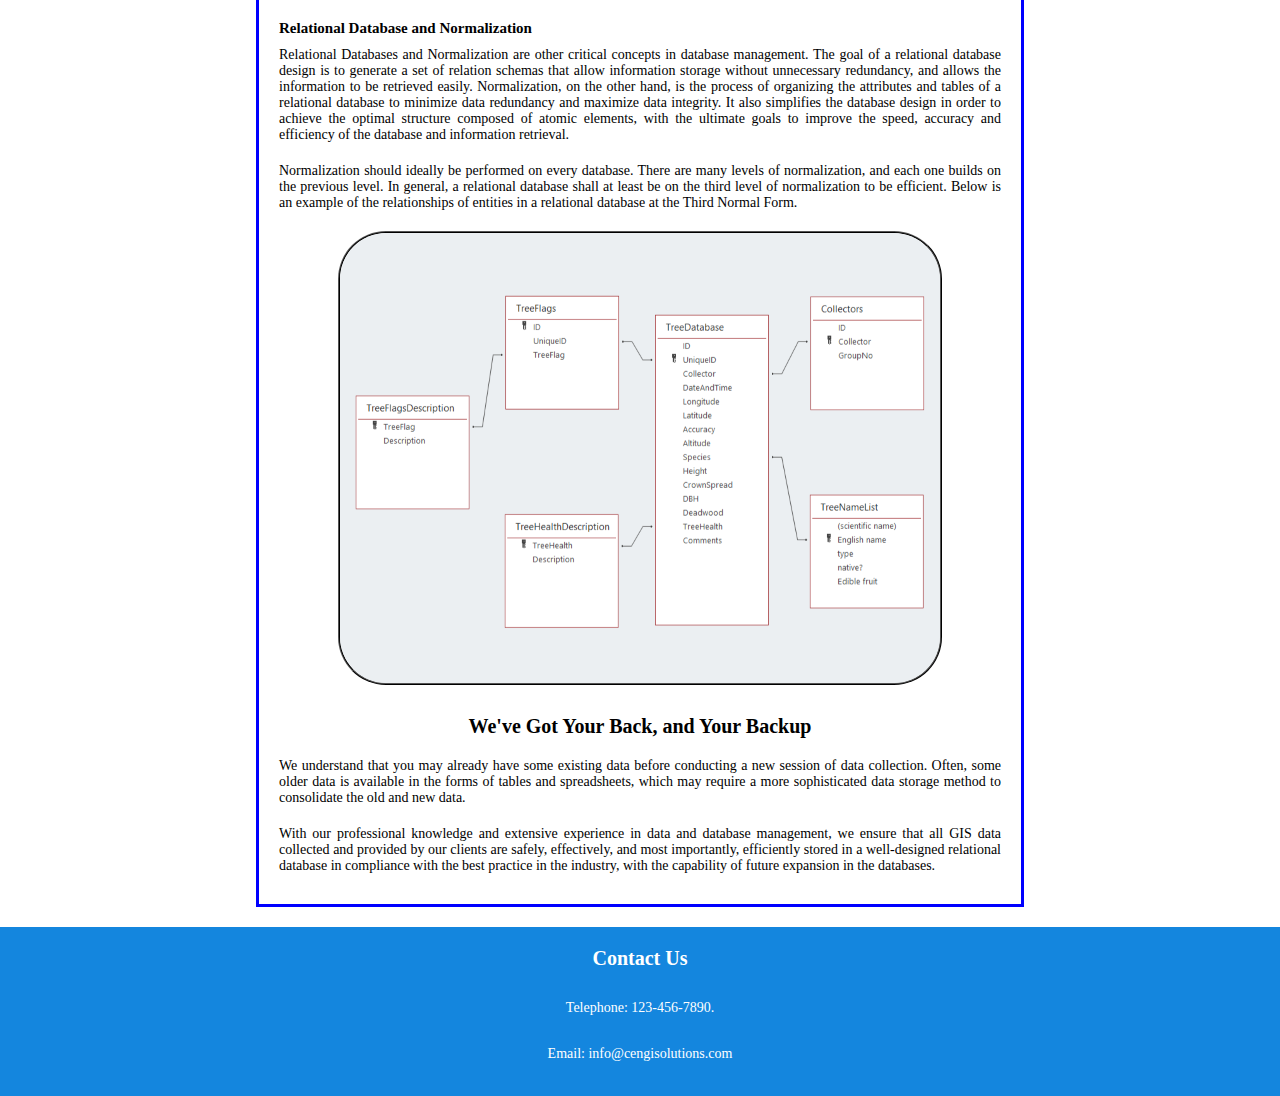
<file: skill_databasemanagement.html>
<!DOCTYPE html>
<html lang="en">
<head>
<meta charset="UTF-8">
<meta name="viewport" content="width=device-width, initial-scale=1.0">
<title>Database Management</title>
<link rel="stylesheet" href="mystyle.css">
</head>

<!--This page introduces the company skillset in Database Management-->
<body>

<!-- -----------------
- Owner : Chi Kin Lok
- Date  : Dec 6 (v3)
- From  :  https://www.w3schools.com/css/css_navbar.asp; https://developer.mozilla.org/en-US/docs/Web/HTML/Element/nav;
- Inspired by  : https://jessicamflemingc.github.io/JMLcartolytics/index.html; https://uniekm.github.io/PTBO/index.html; 
			https://www.mappa.com.hk/
- Adapted from : https://cklouislok.github.io/index.html
------------------- -->
<!--Create a header section, which incorporates a top navigation bar containing the company logo, links to the home, about us, 
	skills/projects, and contact us pages-->
<!--Adapted from Assignment 2 Personal Website-->
<header>
    <div class="bg-img">
        <nav class="nav-headerbar">
            <div class="nav-logodiv">
                <a href="index.html" id="nav-logo">CEnGISolutions</a>
            </div>
            <ul class="menu-list">
                <li class="menu-item">
                    <a href="index.html">Home</a>
                </li>
                <li class="menu-item">
                    <a href="aboutus.html">About Us</a>
                </li>
                <li class="menu-item">
                    <a class="active" href="index.html#specialties">Specialties</a>
                </li>
                <li class="menu-item">
                    <a href="contactus.html">Contact Us</a>
                </li>
            </ul>
        </nav>
    </div>
</header>
<!--*** End Owner: Chi Kin Lok *** -->

<!-- -----------------
- Owner : Chi Kin Lok
- Date  : Dec 6 (v3)
- From  :  https://www.w3schools.com/css/css_border.asp
------------------- -->
<!-- Create a div with a width smaller than window width to contain main content -->
<h1>Database Management</h1>
<!-- Create a outermost div to contain the main content and images. A border will be added to the outermost div-->
<div class="specialtiesGeneric">
    <h2 class="center">What are Databases and Spatial Databases?</h2>
    <!--Reference: 1. GEOM65 Spatial Databases & Geodatabase Basics by Shawn Morgan; 2. Spatial Database on Wikipedia at
    https://en.wikipedia.org/wiki/Spatial_database-->
    <p>
        A database is a storage system designed to manage large datasets efficiently. Users can query and manipulate 
        data using joins, relates, and often a Structured Query Language (SQL). 
    </p>
    <p>
        A Spatial Database is a special type of standard databases, with the additional enhanced capabilities of storing 
        and accessing spatial and location data. The additional spatial functionality enables the storage of spatial data 
        as attribute values in a table. In a vector data model, a single spatial value is often a geometric primitive, usually 
        in the forms of point, line, polygon, etc. Some spatial databases are also capable of storing raster data. A Spatial 
        Database is also called a Geospatial Database, Graphic Database, or Geodatabase y Esri (the world's leading supplier 
        of GIS software). 
    </p>

    <h2 class="center">What is Database Management?</h2>
    <!--Reference: 1. GEOM65 Relationships, Transactions, SQL Intro by Shawn Morgan; 2. Mastering ArcGIS Pro by Maribeth H.
    Price; 3. What is Database Management on Nutanix at https://www.nutanix.com/info/database-management-->
    <p>
        Database management is a series of actions for manipulating a database throughout its lifecycle to cater for data 
        growth. It plays a crucial role in managing the size of datasets, updating datasets, controlling data accuracy, 
        ensuring data security, removing data redundancy, and preventing data loss. A well-designed database is essential 
        to performing GIS tasks because of its capability of efficient and effective storage and access to an extensive 
        volume of complex spatial data.
    </p>

    <h2 class="center">Database Design and Modelling</h2>
    <h3 class="leftalign">Why do Database Design and Modeling matter?</h3>
    <!--Reference: 1. GEOM65 Database Modeling and Optimization by Shawn Morgan-->
    <p>
        Database design and modeling is a crucial stage in database management. A well-designed database is essential 
        to performing GIS tasks because of its capability of efficient and effective storage and access to an extensive 
        volume of complex spatial data. Having a well-structured database will protect your data, and more importantly, 
        to save you time and resources from having to deal with all sorts of data problems. 
    </p>

    <h3 class="leftalign">Entity Relationships</h3>
    <!--Reference: 1. GEOM65 Database Modeling and Optimization by Shawn Morgan; 2. Entity Relationship Diagram
    by Jacqueline Biscobing on TechTarget at 
    https://www.techtarget.com/searchdatamanagement/definition/entity-relationship-diagram-ERD-->
    <p>
        It is always a good practice to organize and understand the data we have at hand before designing a database. Upon 
        listing all data by entity, i.e. by its theme, we can draw out an Entity Relationship Diagram (ERD). An ERD provides 
        a visual reference to building a data model by clarifying the relationship between each entity. There are three
        primary relationships between entities:
    </p>
    <ul>
        <li>One to One</li>
        <li>One to Many</li>
        <li>Many to Many</li>
    </ul>  
    <img class="imgdatabase " src="images/ERD.png" alt="Entity Relationship Diagram">

    <h3 class="leftalign">Relational Database and Normalization</h3>
    <!--Reference: 1. GEOM65 Normalization by Shawn Morgan; 2. Database Normalization on Wikipedia at 
    https://en.wikipedia.org/wiki/Database_normalization; 3. What is Normalization on Database.Guide at 
    https://database.guide/what-is-normalization/-->
    <p>
        Relational Databases and Normalization are other critical concepts in database management. The goal of a relational 
        database design is to generate a set of relation schemas that allow information storage without unnecessary redundancy, 
        and allows the information to be retrieved easily. Normalization, on the other hand, is the process of organizing the 
        attributes and tables of a relational database to minimize data redundancy and maximize data integrity. It also 
        simplifies the database design in order to achieve the optimal structure composed of atomic elements, with the ultimate
        goals to improve the speed, accuracy and efficiency of the database and information retrieval. 
    </p>
    <p>
        Normalization should ideally be performed on every database. There are many levels of normalization, and each one 
        builds on the previous level. In general, a relational database shall at least be on the third level of normalization 
        to be efficient. Below is an example of the relationships of entities in a relational database at the Third Normal 
        Form.
    </p>
    <img class="imgdatabase " src="images/DatabaseRelationships.png" alt="Example of Table Relationships in Microsoft Access">

    <h2 class="center">We've Got Your Back, and Your Backup</h2>
    <p>
        We understand that you may already have some existing data before conducting a new session of data collection. Often, 
        some older data is available in the forms of tables and spreadsheets, which may require a more sophisticated data 
        storage method to consolidate the old and new data. 
    </p>
    <p>
        With our professional knowledge and extensive experience in data and database management, we ensure that all GIS 
        data collected and provided by our clients are safely, effectively, and most importantly, efficiently stored in a 
        well-designed relational database in compliance with the best practice in the industry, with the capability of 
        future expansion in the databases. 
    </p>
</div>
<!--*** End Owner: Chi Kin Lok *** -->

<!--Create a standardized footer to be used across pages -->
<!-- -----------------
- Owner : King Hei Tam 
- Date  : Dec 1 (v1)
- From  : 
------------------- -->
<footer>
	<h2>Contact Us</h2>
	<p class = "footertext">Telephone: 123-456-7890.</p>
	<p class = "footertext">Email: info@cengisolutions.com</p>
</footer>
<!--*** End Owner: King Hei Tam  *** --> 

</body>
</html>
</file>
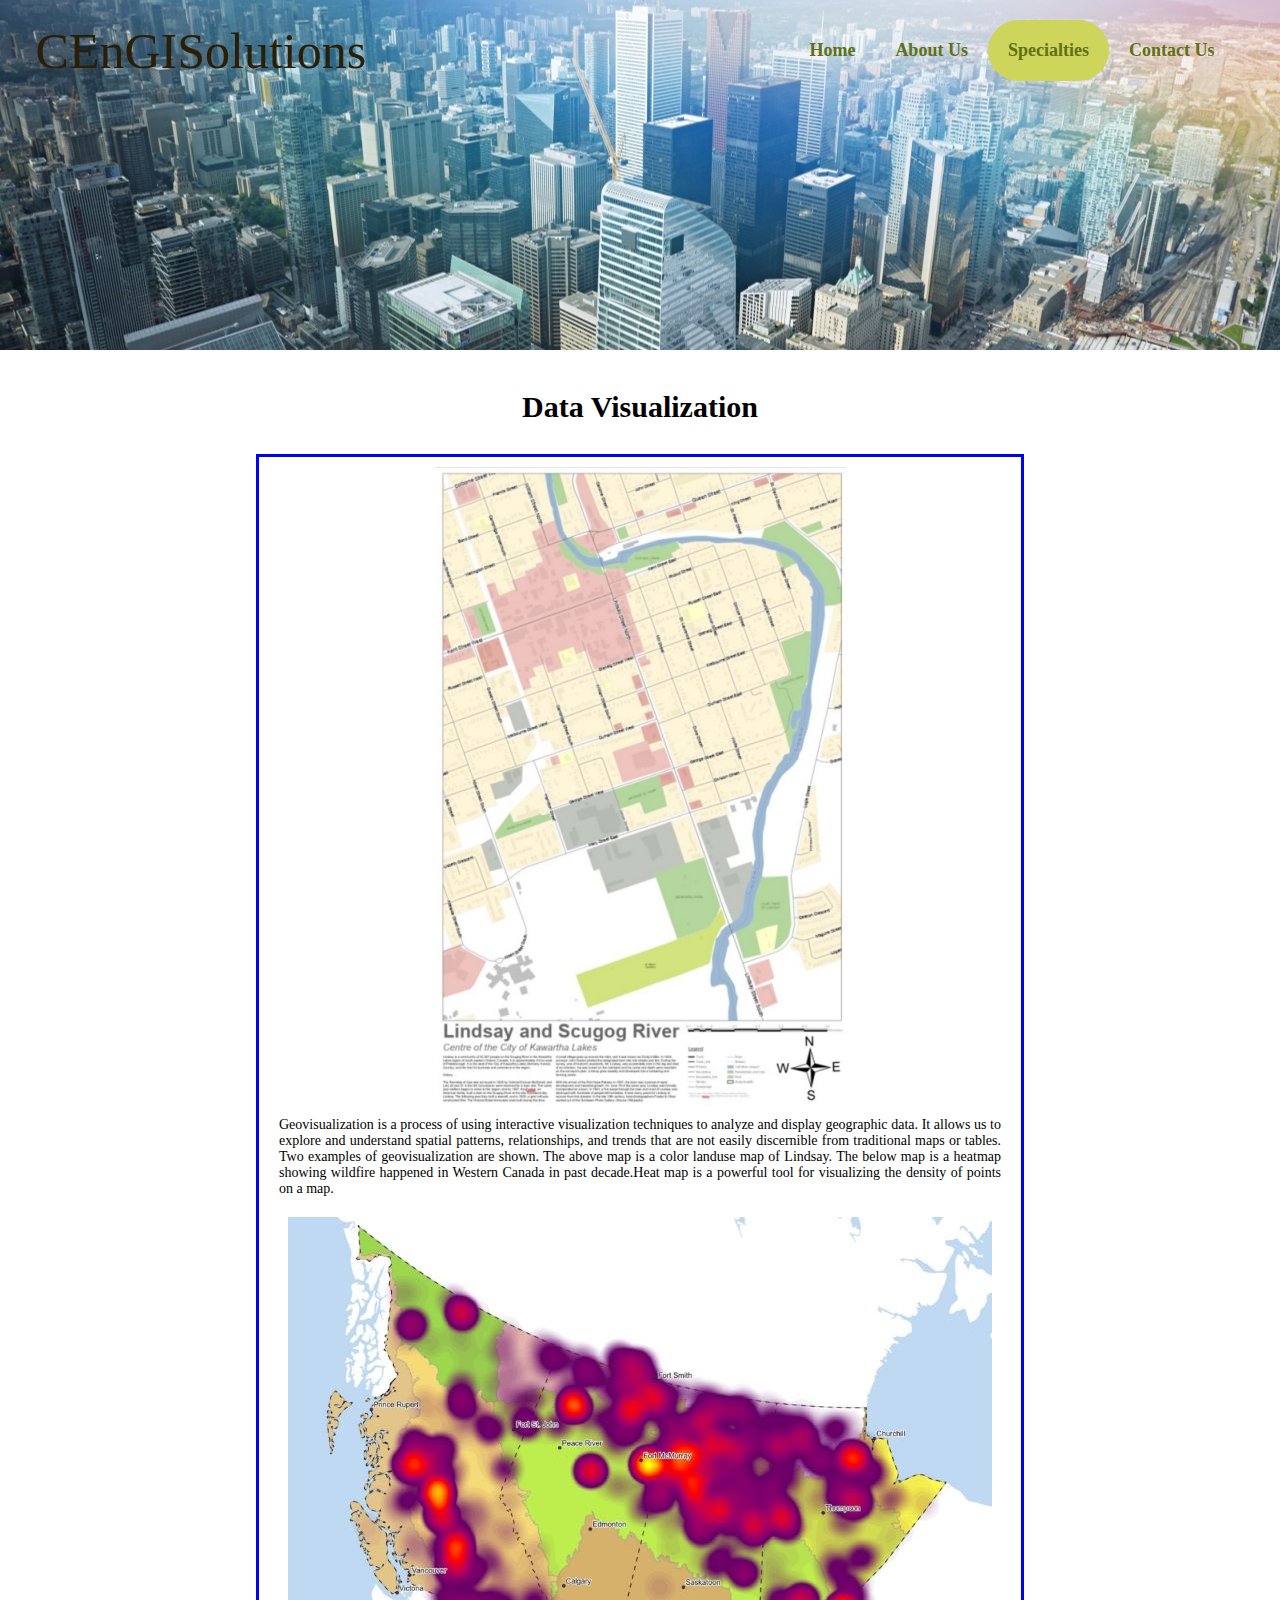
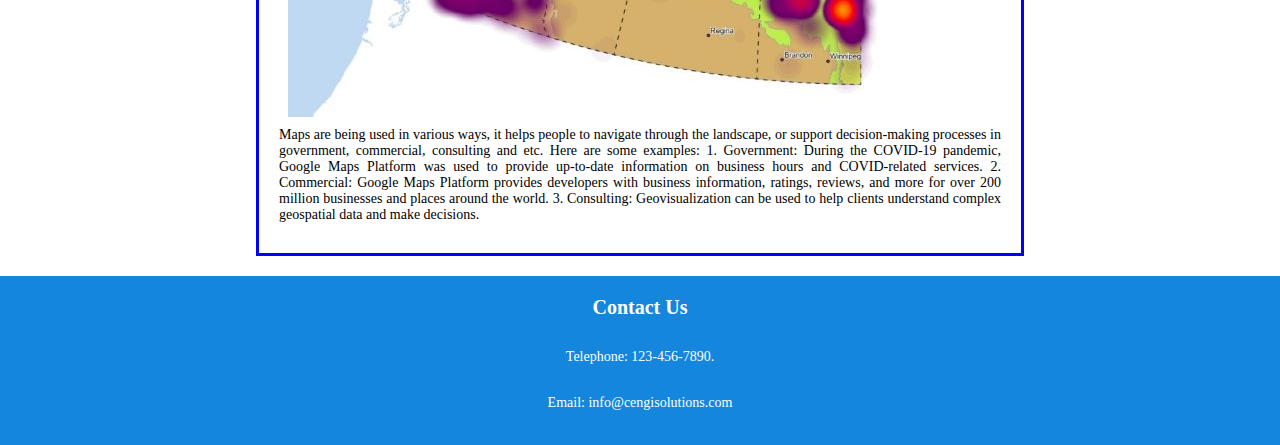
<file: skill_datavisualization.html>
<!DOCTYPE html>
<html lang="en">
<head>
<meta charset="UTF-8">
<meta name="viewport" content="width=device-width, initial-scale=1.0">
<title>Data Visualization</title>
<link rel="stylesheet" href="mystyle.css">
</head>

<!--This page introduces the company skillset in Database Visualization-->
<body>

<!-- -----------------
- Owner : Chi Kin Lok
- Date  : Dec 6 (v3)
- From  :  https://www.w3schools.com/css/css_navbar.asp; https://developer.mozilla.org/en-US/docs/Web/HTML/Element/nav;
- Inspired by  : https://jessicamflemingc.github.io/JMLcartolytics/index.html; https://uniekm.github.io/PTBO/index.html; 
			https://www.mappa.com.hk/
- Adapted from : https://cklouislok.github.io/index.html
------------------- -->
<!--Create a header section, which incorporates a top navigation bar containing the company logo, links to the home, about us, 
	skills/projects, and contact us pages-->
<!--Adapted from Assignment 2 Personal Website-->
<header>
    <div class="bg-img">
        <nav class="nav-headerbar">
            <div class="nav-logodiv">
                <a href="index.html" id="nav-logo">CEnGISolutions</a>
            </div>
            <ul class="menu-list">
                <li class="menu-item">
                    <a href="index.html">Home</a>
                </li>
                <li class="menu-item">
                    <a href="aboutus.html">About Us</a>
                </li>
                <li class="menu-item">
                    <a class="active" href="index.html#specialties">Specialties</a>
                </li>
                <li class="menu-item">
                    <a href="contactus.html">Contact Us</a>
				</li>
			</ul>
		</nav>
    </div>
</header>
<!--*** End Owner: Chi Kin Lok *** -->

<!-- -----------------
Owner : Chun Kit Chung
Date  : Dec 1 (v1)
From  :  --> 
<!-- ------------------- -->
<h1>Data Visualization</h1>

<div class="specialtiesGeneric">
    <img class="specialistimage" src="images/geovis_sample.jpg" alt="Land Use Map in Lindsay">
    <p>Geovisualization is a process of using interactive visualization techniques to analyze and display 
    geographic data. It allows us to explore and understand spatial patterns, 
    relationships, and trends that are not easily discernible from traditional maps or tables. 
    Two examples of geovisualization are shown. The above map is a color landuse map of Lindsay. The below
    map is a heatmap showing wildfire happened in Western Canada in past decade.Heat map is a powerful tool 
    for visualizing the density of points on a map. </p>

    <img class="specialistimage" src="images/heat_map.jpg" alt="Heat Map in Western Canada">
	<p>Maps are being used in various ways, it helps people to navigate through the landscape, or support decision-making processes in government, commercial, consulting and etc. Here are some examples:
		1. Government: During the COVID-19 pandemic, Google Maps Platform was used to provide up-to-date information on business hours and COVID-related services.
		2. Commercial: Google Maps Platform provides developers with business information, ratings, reviews, and more for over 200 million businesses and places around the world. 
		3. Consulting: Geovisualization can be used to help clients understand complex geospatial data and make decisions.
		</p>
</div>
<!--*** End Owner: Chun Kit Chung *** -->

<!--Create a standardized footer to be used across pages -->
<!-- -----------------
- Owner : King Hei Tam 
- Date  : Dec 1 (v1)
- From  : 
------------------- -->
<footer>
	<h2>Contact Us</h2>
	<p class = "footertext">Telephone: 123-456-7890.</p>
	<p class = "footertext">Email: info@cengisolutions.com</p>
</footer>
<!--*** End Owner: King Hei Tam  *** --> 

</body>
</html>
</file>
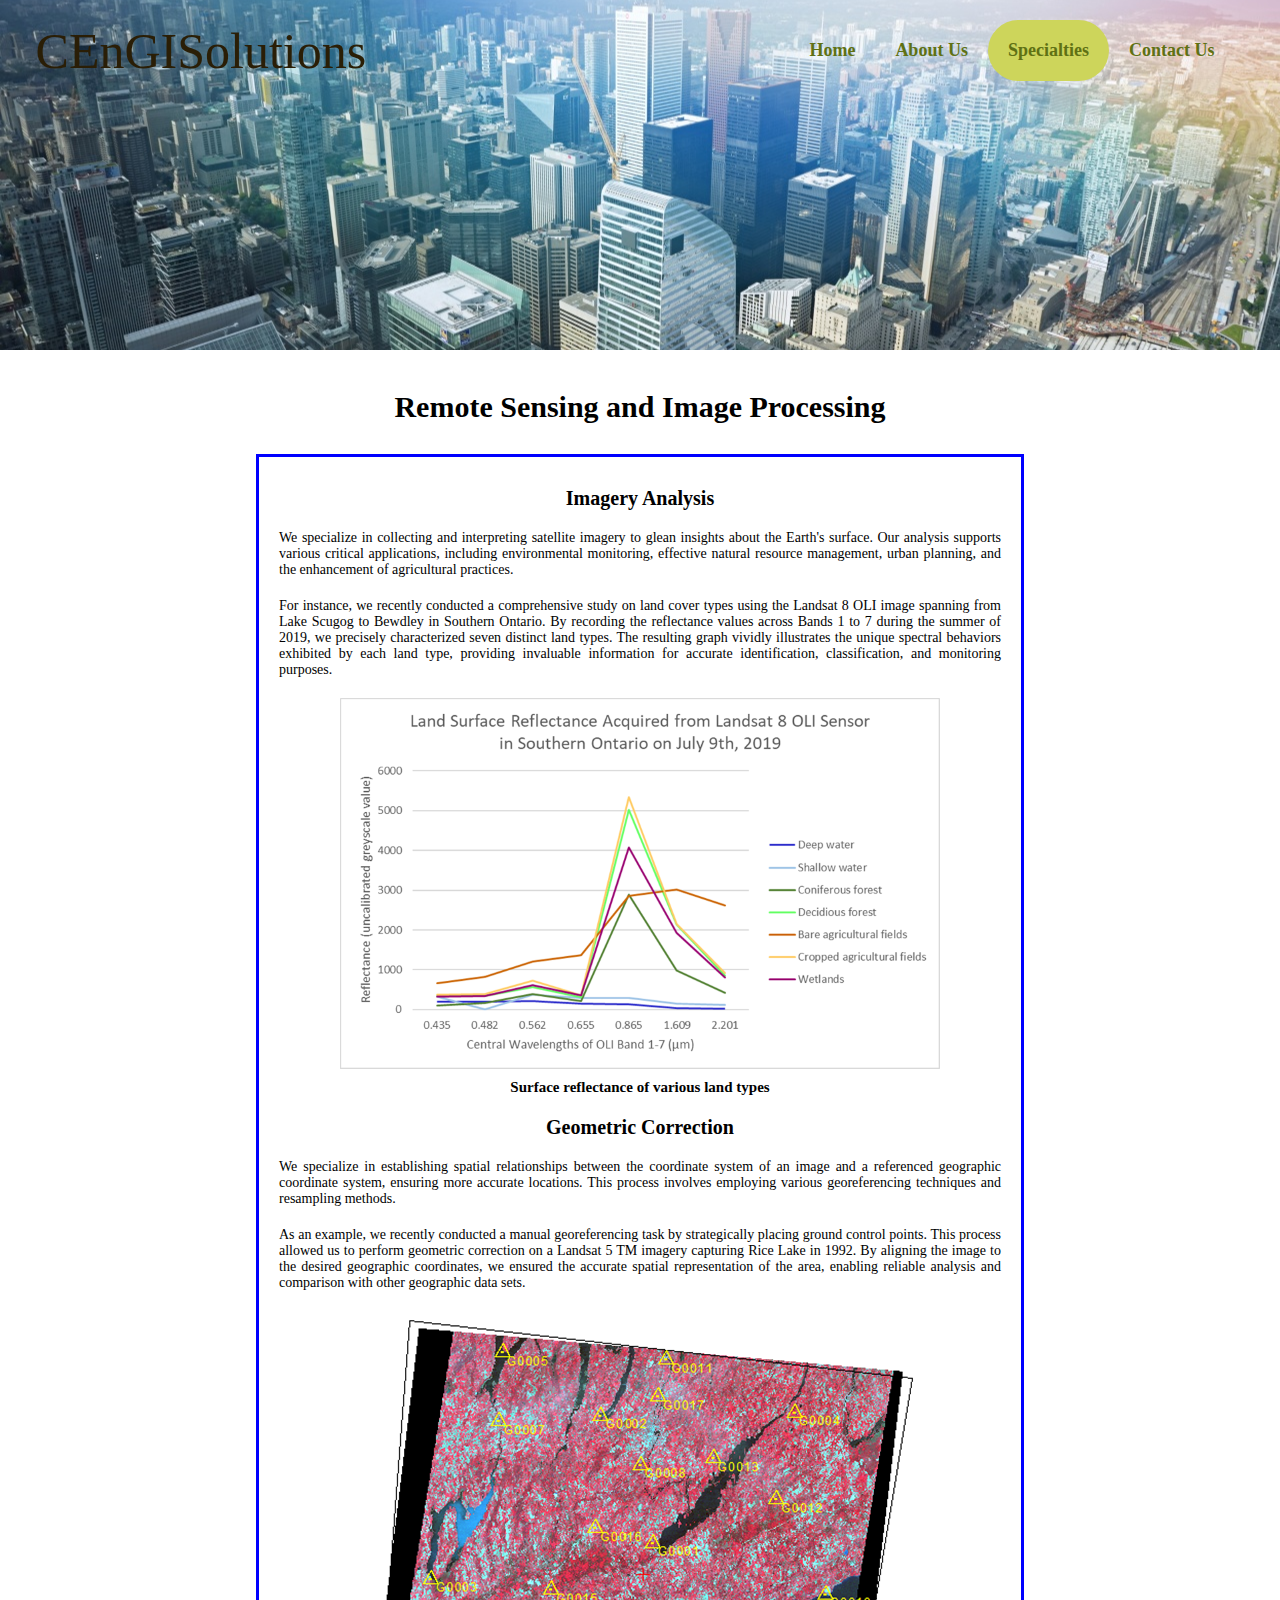
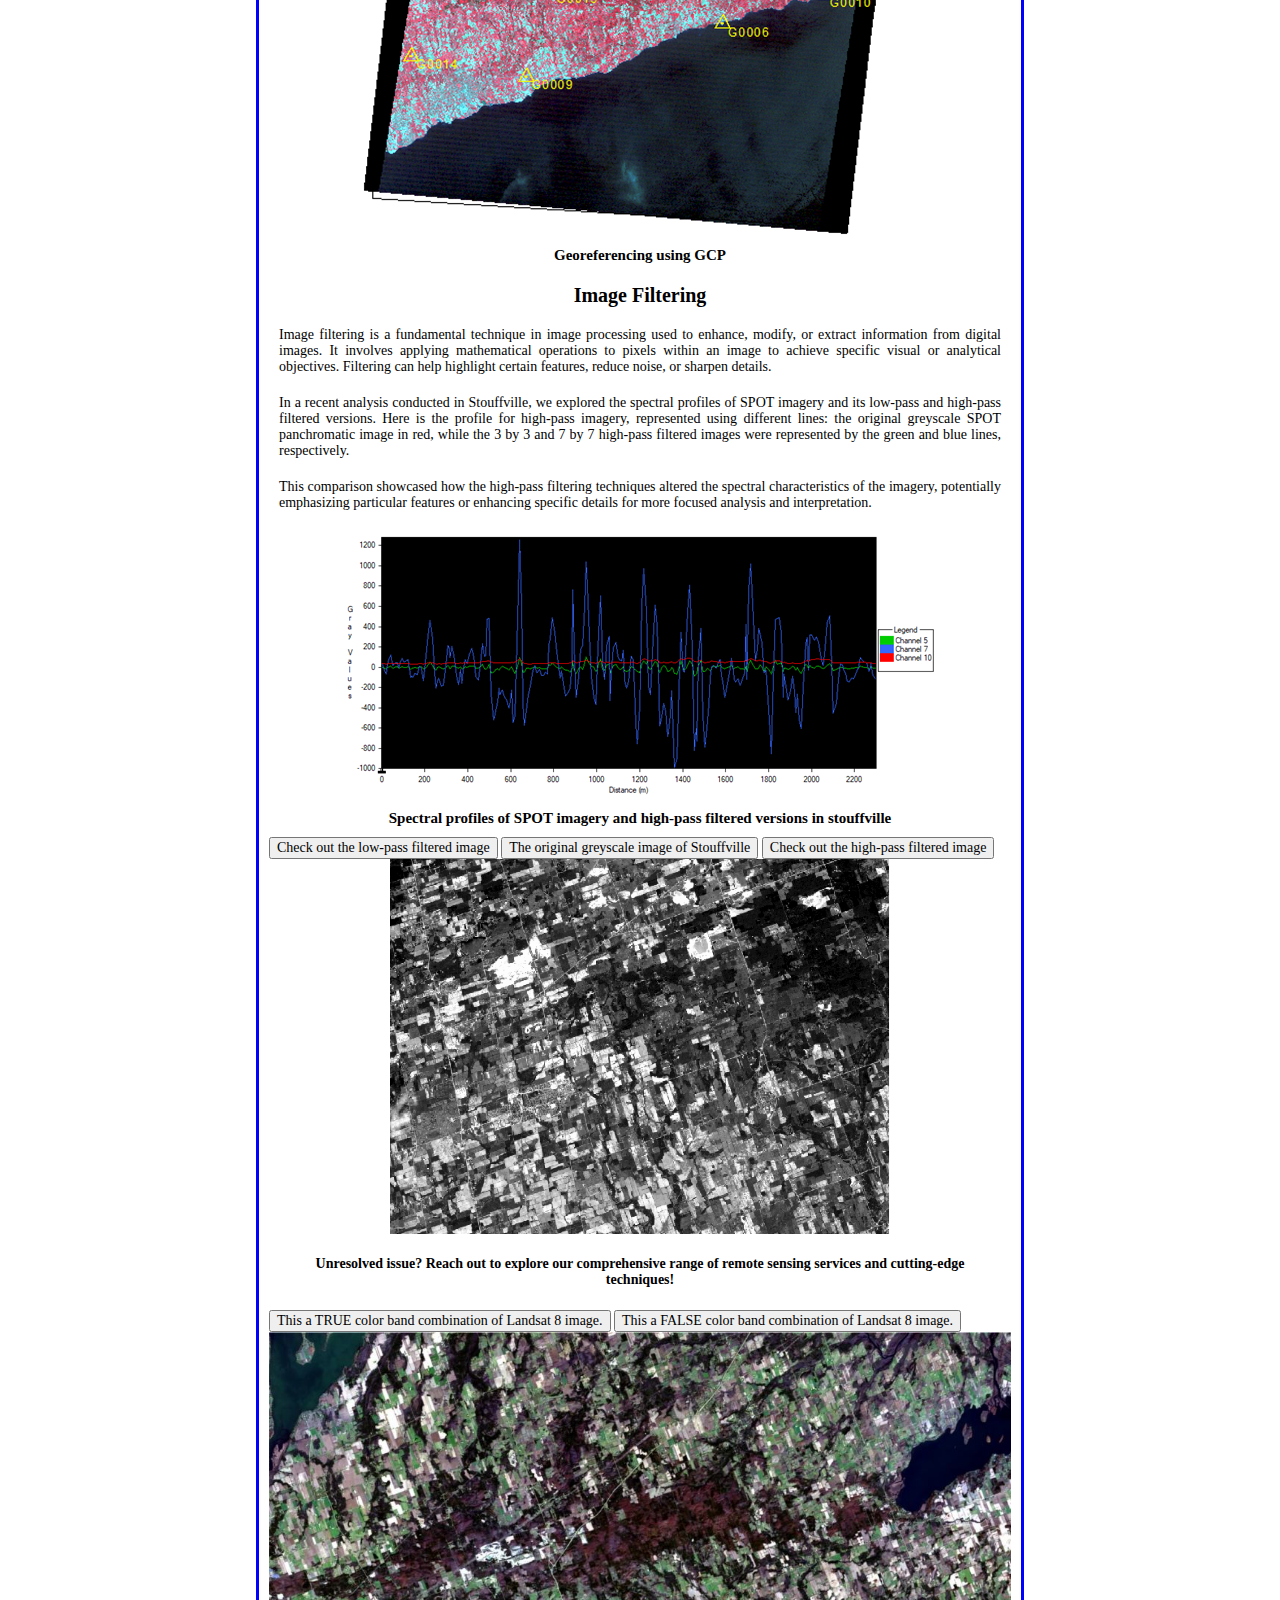
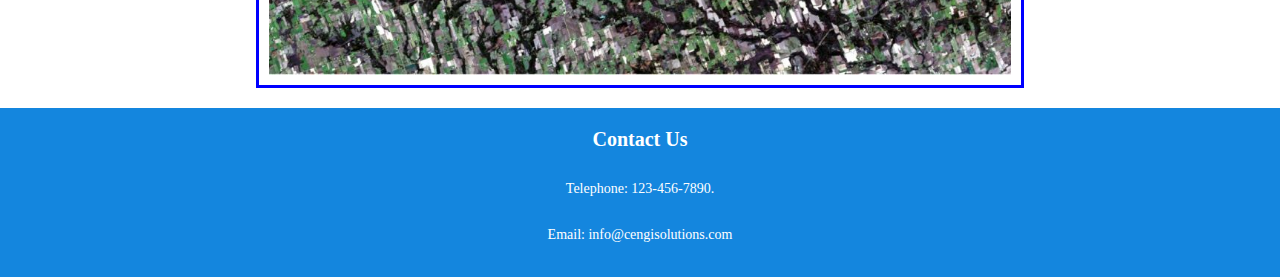
<file: skill_remotesensing.html>
<!DOCTYPE html>
<html lang="en">
<head>
<meta charset="UTF-8">
<meta name="viewport" content="width=device-width, initial-scale=1.0">
<title>Remote Sensing</title>
<link rel="stylesheet" href="mystyle.css">
</head>

<!--This page introduces the company skillset in Remote Sensing-->
<body>

<!-- -----------------
- Owner : Chi Kin Lok
- Date  : Dec 6 (v3)
- From  :  https://www.w3schools.com/css/css_navbar.asp; https://developer.mozilla.org/en-US/docs/Web/HTML/Element/nav;
- Inspired by  : https://jessicamflemingc.github.io/JMLcartolytics/index.html; https://uniekm.github.io/PTBO/index.html; 
			https://www.mappa.com.hk/
- Adapted from : https://cklouislok.github.io/index.html
------------------- -->
<!--Create a header section, which incorporates a top navigation bar containing the company logo, links to the home, about us, 
	skills/projects, and contact us pages-->
<!--Adapted from Assignment 2 Personal Website-->
<header>
	<div class="bg-img">
		<nav class="nav-headerbar">
			<div class="nav-logodiv">
				<a href="index.html" id="nav-logo">CEnGISolutions</a>
			</div>
			<ul class="menu-list">
				<li class="menu-item">
					<a href="index.html">Home</a>
				</li>
				<li class="menu-item">
					<a href="aboutus.html">About Us</a>
				</li>
				<li class="menu-item">
					<a class="active" href="index.html#specialties">Specialties</a>
				</li>
				<li class="menu-item">
					<a href="contactus.html">Contact Us</a>
				</li>
			</ul>
		</nav>
	</div>
</header>
<!--*** End Owner: Chi Kin Lok *** -->

<!-- -----------------
- Owner : Qianhui Hong
- Date  : Nov 30 (v1)
- From  : https://www.w3schools.com/html/html_images.asp
------------------- -->
<h1>Remote Sensing and Image Processing</h1>  <!--Title-->
<div class="specialtiesGeneric">  <!--Follow class "specialtiesGeneric" css-->
    <h2>Imagery Analysis</h2>  <!--Subtitle-->
    <p>We specialize in collecting and interpreting satellite imagery to glean insights about the Earth's surface. Our analysis supports various critical applications, including environmental monitoring, effective natural resource management, urban planning, and the enhancement of agricultural practices.</p>
    <p>For instance, we recently conducted a comprehensive study on land cover types using the Landsat 8 OLI image spanning from Lake Scugog to Bewdley in Southern Ontario. By recording the reflectance values across Bands 1 to 7 during the summer of 2019, we precisely characterized seven distinct land types. 
        The resulting graph vividly illustrates the unique spectral behaviors exhibited by each land type, providing invaluable information for accurate identification, classification, and monitoring purposes.</p>
    <img class="specialistimage" src="images/RSLandCoverReflectance.png" alt="Line Graph of Surface reflectance of various land types">  <!-- Link an image-->
    <h3>Surface reflectance of various land types</h3> <!--caption-->

    <h2>Geometric Correction</h2>  <!--Subtitle-->
    <p>We specialize in establishing spatial relationships between the coordinate system of an image and a referenced geographic coordinate system, ensuring more accurate locations. This process involves employing various georeferencing techniques and resampling methods.</p>
    <p>As an example, we recently conducted a manual georeferencing task by strategically placing ground control points. This process allowed us to perform geometric correction on a Landsat 5 TM imagery capturing Rice Lake in 1992. 
        By aligning the image to the desired geographic coordinates, we ensured the accurate spatial representation of the area, enabling reliable analysis and comparison with other geographic data sets.</p>
    <img class="specialistimage" src="images/GeoreferencingGCP.png" alt="Georeferencing using GCP">  <!-- Link an image-->
    <h3>Georeferencing using GCP</h3> <!--caption-->

    <h2>Image Filtering</h2>  <!--Subtitle-->
    <p>Image filtering is a fundamental technique in image processing used to enhance, modify, or extract information from digital images. 
        It involves applying mathematical operations to pixels within an image to achieve specific visual or analytical objectives. 
        Filtering can help highlight certain features, reduce noise, or sharpen details. </p>  <!--Next paragraph-->
    <p>In a recent analysis conducted in Stouffville, we explored the spectral profiles of SPOT imagery and its low-pass and high-pass filtered versions.
        Here is the profile for high-pass imagery, represented using different lines: the original greyscale SPOT panchromatic image in red, while the 3 by 3 and 7 by 7 high-pass filtered images were represented by the green and blue lines, respectively.</p>
    <p>This comparison showcased how the high-pass filtering techniques altered the spectral characteristics of the imagery, potentially emphasizing particular features or enhancing specific details for more focused analysis and interpretation.</p>
    <img class="specialistimage" src="images/RSHighPassSpectral.png" alt="Spectral profiles of SPOT imagery and high-pass filtered versions in stouffville">  <!-- Link an image-->
    <h3>Spectral profiles of SPOT imagery and high-pass filtered versions in stouffville</h3> <!--caption-->
    
    <button onclick="document.getElementById('myImage1').src='images/RSLowPass.PNG'">Check out the low-pass filtered image</button>   <!-- Click on button 'Check out the low-pass filtered image' to view 'RSLowPass.PNG'-->
    <button onclick="document.getElementById('myImage1').src='images/RSOriginalGreyscale.PNG'">The original greyscale image of Stouffville</button>  <!-- Click on another button 'The original greyscale image of Stouffville' to view 'RSOriginalGreyscale.PNG'-->
    <button onclick="document.getElementById('myImage1').src='images/RSHighPass.PNG'">Check out the high-pass filtered image</button>
    <img id="myImage1" src="images/RSOriginalGreyscale.PNG" alt="Greyscale">  <!-- The image showing on screen after refreshing--> <!--The images are in frame id="myImage1"-->

    <h4>Unresolved issue? Reach out to explore our comprehensive range of remote sensing services and cutting-edge techniques!</h4>

    
    <!--*** End Owner: Qianhui Hong ***-->

<!-- -----------------
- Owner : Chun Kit Chung
- Date  : Nov 20 (v1)
- From  : https://www.w3schools.com/js/js_intro.asp
------------------- -->
<!-- User can click the buttons to show two different images. It is inspired by W3Cshool -->
<button onclick="document.getElementById('myImage').src='images/RS_true_color.jpg'">This a TRUE color band combination of Landsat 8 image.</button>  <!-- Click on button 'This a TRUE color band combination of Landsat 8 image.' to view 'RS_true_color.jpg'-->
<button onclick="document.getElementById('myImage').src='images/RS_false_color.jpg'">This a FALSE color band combination of Landsat 8 image.</button>
<img id="myImage" src="images/RS_true_color.jpg" alt="True Color"> <!-- The image showing on screen after refreshing--> <!--The images are in frame id="myImage"-->

<!--*** End Owner: Chun Kit Chung *** -->
<!--Javascript End-->
</div>

<!--Create a standardized footer to be used across pages -->
<!-- -----------------
- Owner : King Hei Tam 
- Date  : Dec 1 (v1)
- From  : 
------------------- -->
<footer>
	<h2>Contact Us</h2>
	<p class = "footertext">Telephone: 123-456-7890.</p>
	<p class = "footertext">Email: info@cengisolutions.com</p>
</footer>
<!--*** End Owner: King Hei Tam  *** --> 

</body>
</html>
</file>
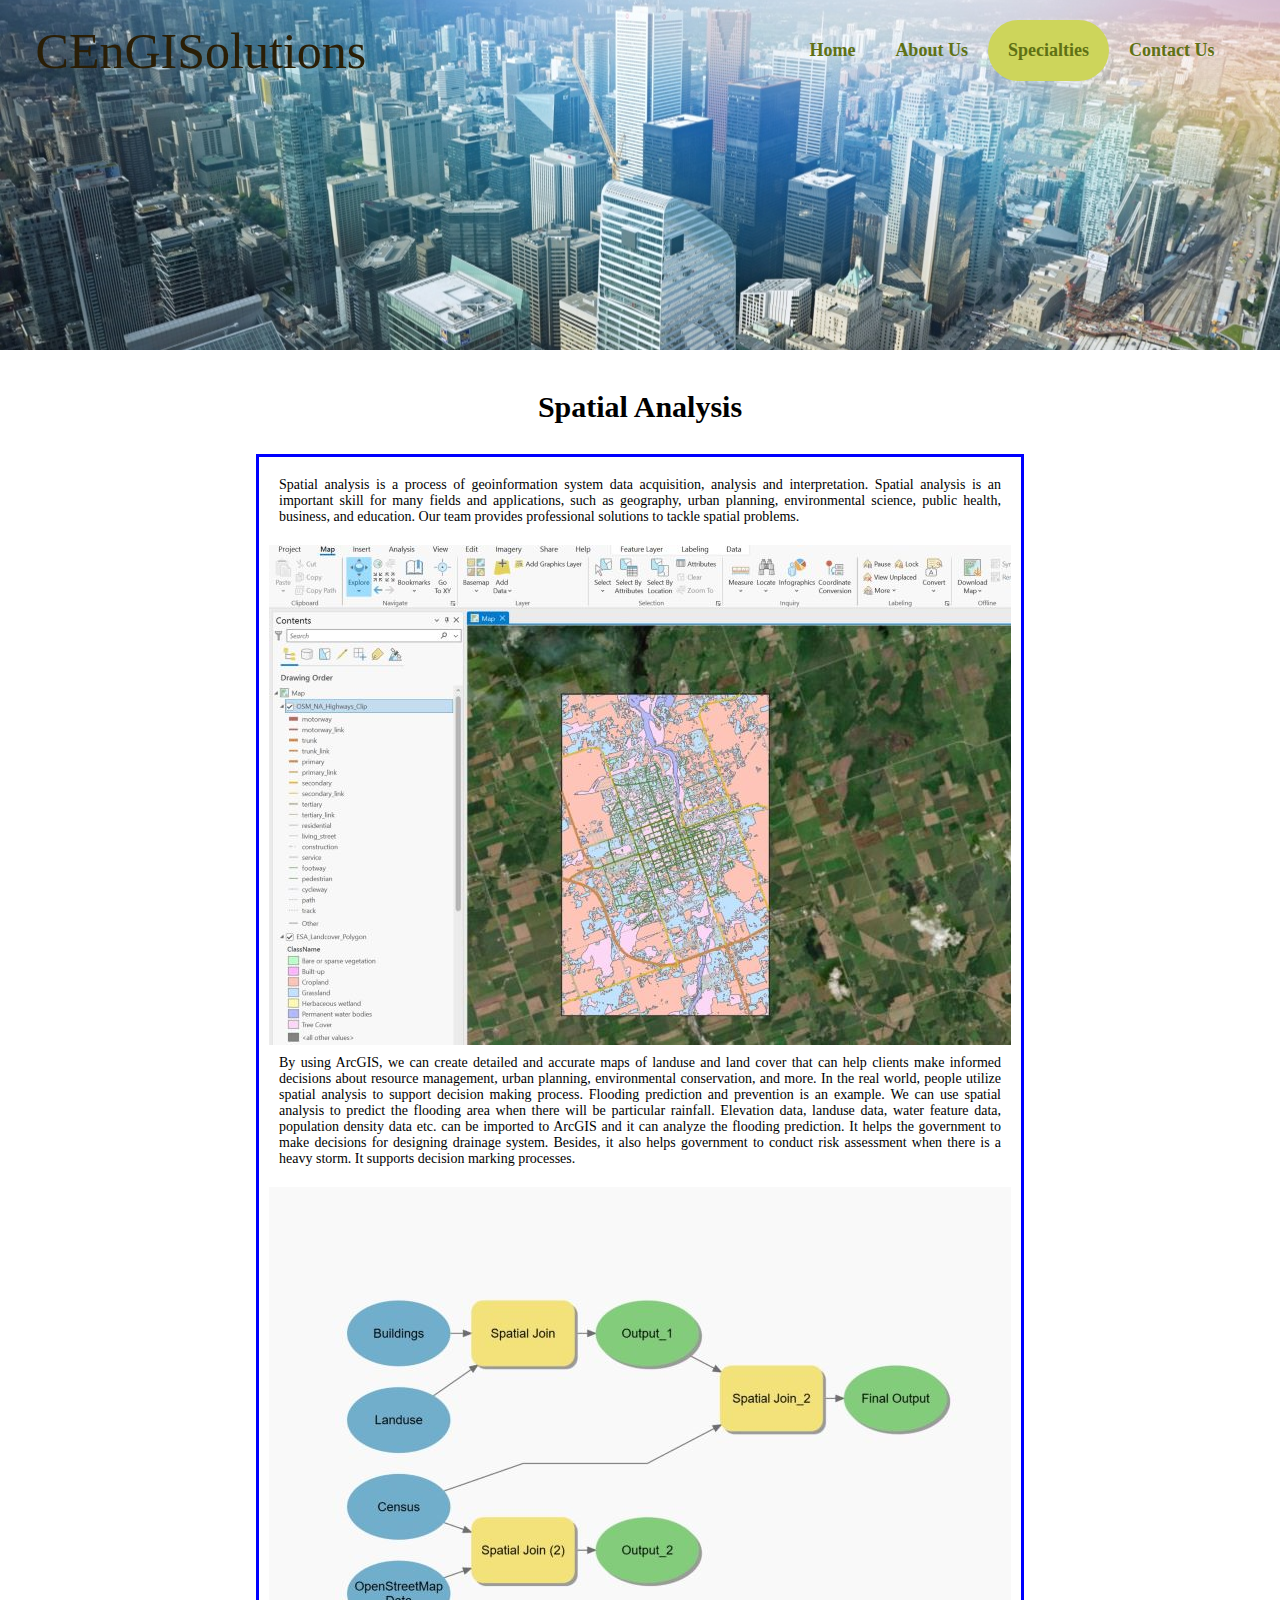
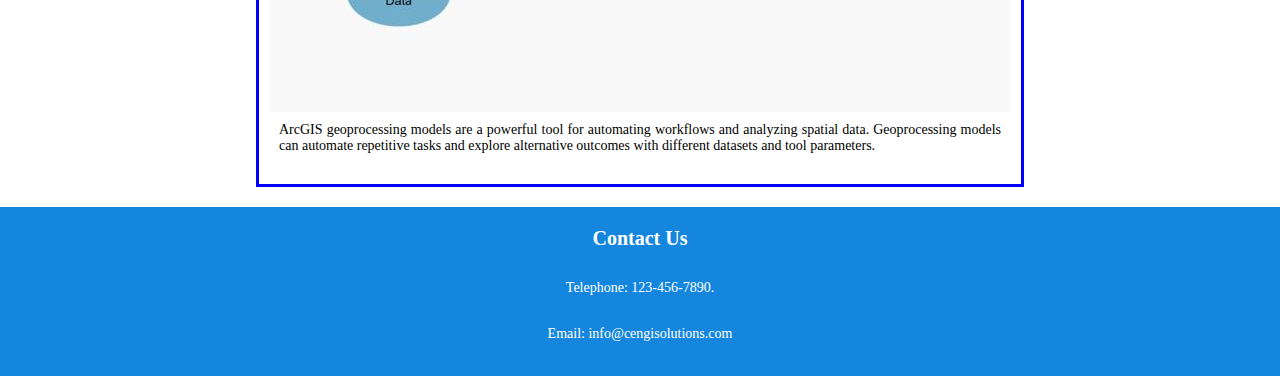
<file: skill_spatialanalysis.html>
<!DOCTYPE html>
<html lang="en">
<head>
<meta charset="UTF-8">
<meta name="viewport" content="width=device-width, initial-scale=1.0">
<title>Spatial Analyst</title>
<link rel="stylesheet" href="mystyle.css">
</head>

<!--This page introduce the company skillset in Spatial Analysis-->
<body>

<!-- -----------------
- Owner : Chi Kin Lok
- Date  : Dec 6 (v3)
- From  :  https://www.w3schools.com/css/css_navbar.asp; https://developer.mozilla.org/en-US/docs/Web/HTML/Element/nav;
- Inspired by  : https://jessicamflemingc.github.io/JMLcartolytics/index.html; https://uniekm.github.io/PTBO/index.html; 
			https://www.mappa.com.hk/
- Adapted from : https://cklouislok.github.io/index.html
------------------- -->
<!--Create a header section, which incorporates a top navigation bar containing the company logo, links to the home, about us, 
	skills/projects, and contact us pages-->
<!--Adapted from Assignment 2 Personal Website-->
<header>
    <div class="bg-img">
        <nav class="nav-headerbar">
            <div class="nav-logodiv">
                <a href="index.html" id="nav-logo">CEnGISolutions</a>
            </div>
            <ul class="menu-list">
                <li class="menu-item">
                    <a href="index.html">Home</a>
                </li>
                <li class="menu-item">
                    <a href="aboutus.html">About Us</a>
                </li>
                <li class="menu-item">
                    <a class="active" href="index.html#specialties">Specialties</a>
                </li>
                <li class="menu-item">
                    <a href="contactus.html">Contact Us</a>
                </li>
            </ul>
        </nav>
    </div>
</header>
<!--*** End Owner: Chi Kin Lok *** -->

<!-- -----------------
Owner : Chun Kit Chung
Date  : Dec 6 (v1)
From  :  --> 
<!-- ------------------- -->  
<h1>Spatial Analysis</h1>
<div class="specialtiesGeneric">
    <p class="desBox">Spatial analysis is a process of geoinformation system data acquisition, analysis and 
    interpretation. Spatial analysis is an important skill for many fields and applications, 
    such as geography, urban planning, environmental science, public health, business, 
    and education. Our team provides professional solutions to tackle spatial problems. </p>

    <img class="specialistimage" src="images/sa_application.jpg" alt="Land Use Map in Lindsay">
    <p class="desBox"> By using ArcGIS, we can create detailed and accurate maps of landuse and land cover that 
    can help clients make informed decisions about resource management, urban planning, 
    environmental conservation, and more. 
    
    In the real world, people utilize spatial analysis to support decision making process. Flooding prediction 
    and prevention is an example. We can use spatial analysis to predict the flooding area when there will be 
    particular rainfall. Elevation data, landuse data, water feature data, population density data etc. can be 
    imported to ArcGIS and it can analyze the flooding prediction. It helps the government to make decisions 
    for designing drainage system. Besides, it also helps government to conduct risk assessment when there is a 
    heavy storm. It supports decision marking processes.
    </p>

    <img class="specialistimage" src="images/spatial_model.jpg" alt="Spatial Analysis Model">
    <p class="desBox">ArcGIS geoprocessing models are a powerful tool for automating workflows and analyzing spatial data.
        Geoprocessing models can automate repetitive tasks and explore alternative outcomes with 
        different datasets and tool parameters.
    </p>
</div>

<!--*** End Owner: Chun Kit Chung *** -->

<!--Create a standardized footer to be used across pages -->
<!-- -----------------
- Owner : King Hei Tam 
- Date  : Dec 1 (v1)
- From  : 
------------------- -->
<footer>
	<h2>Contact Us</h2>
	<p class = "footertext">Telephone: 123-456-7890.</p>
	<p class = "footertext">Email: info@cengisolutions.com</p>
</footer>
<!--*** End Owner: King Hei Tam  *** --> 

</body>
</html>
</file>
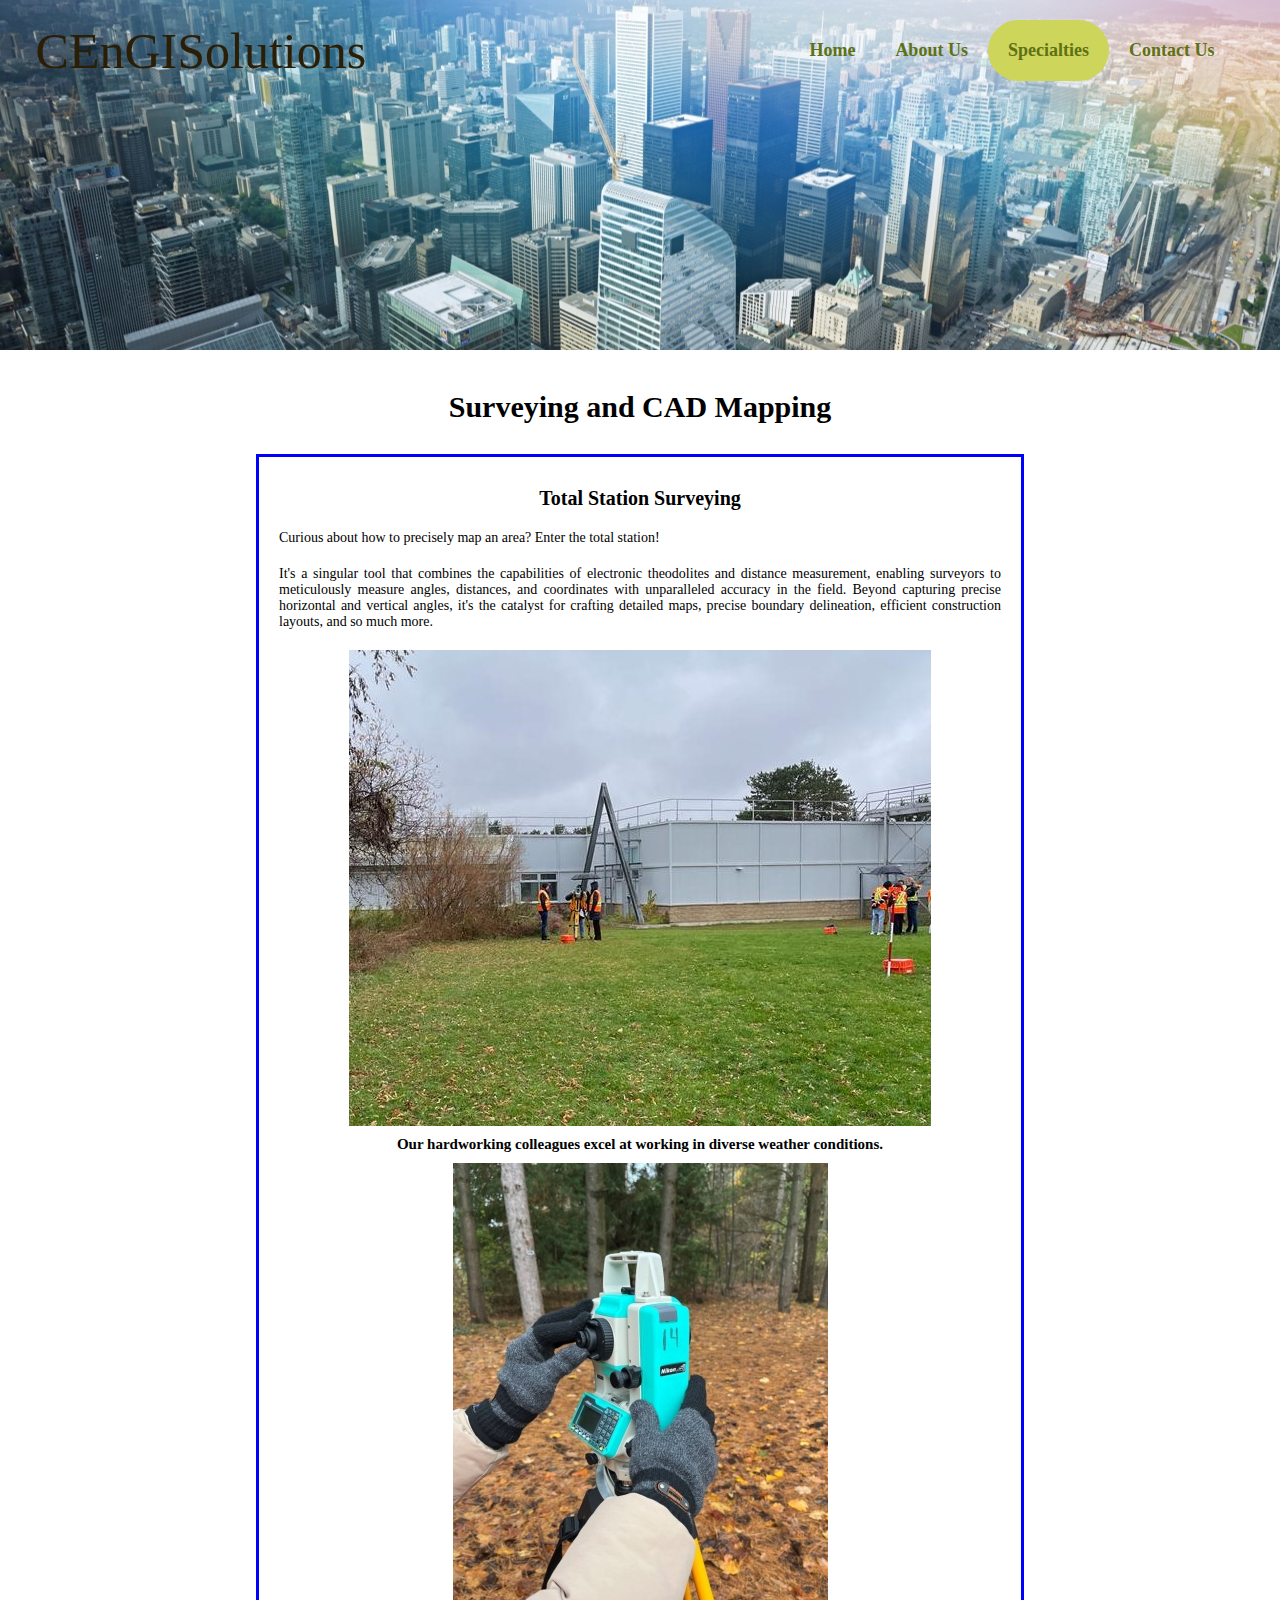
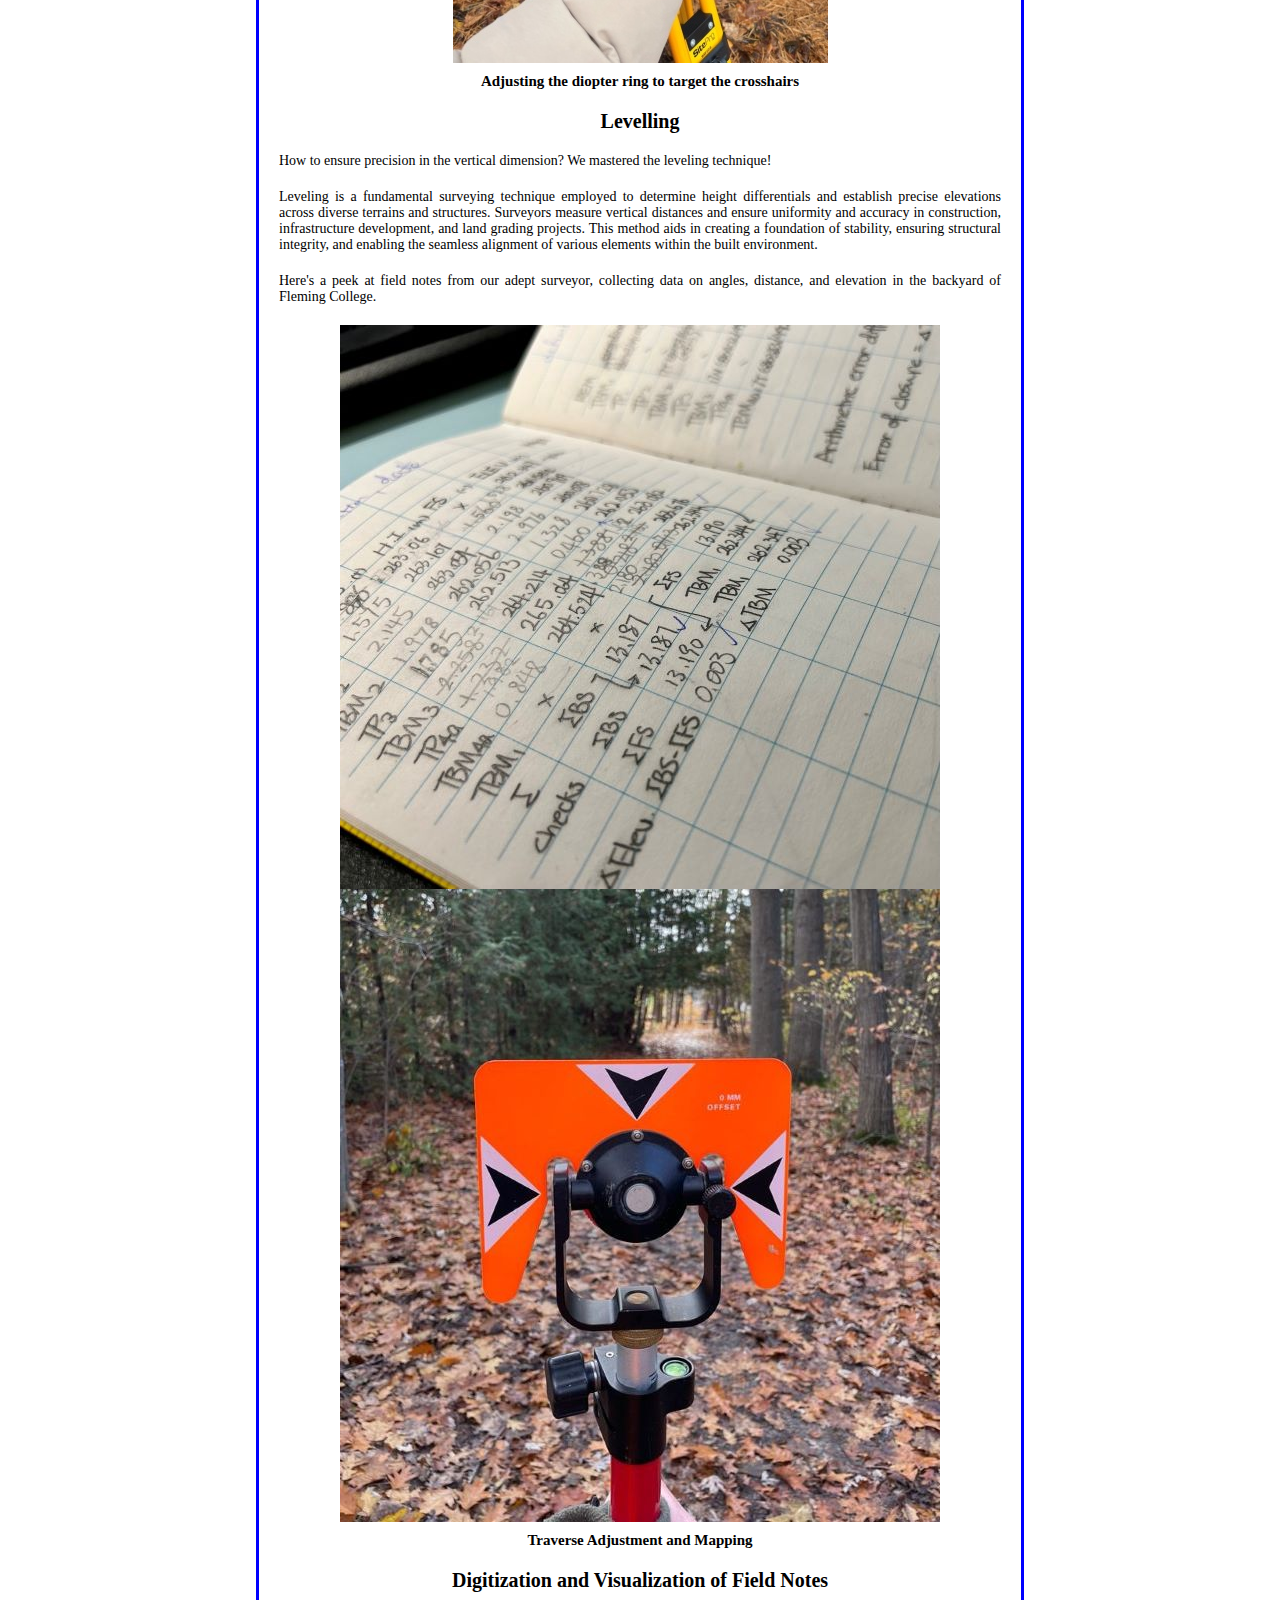
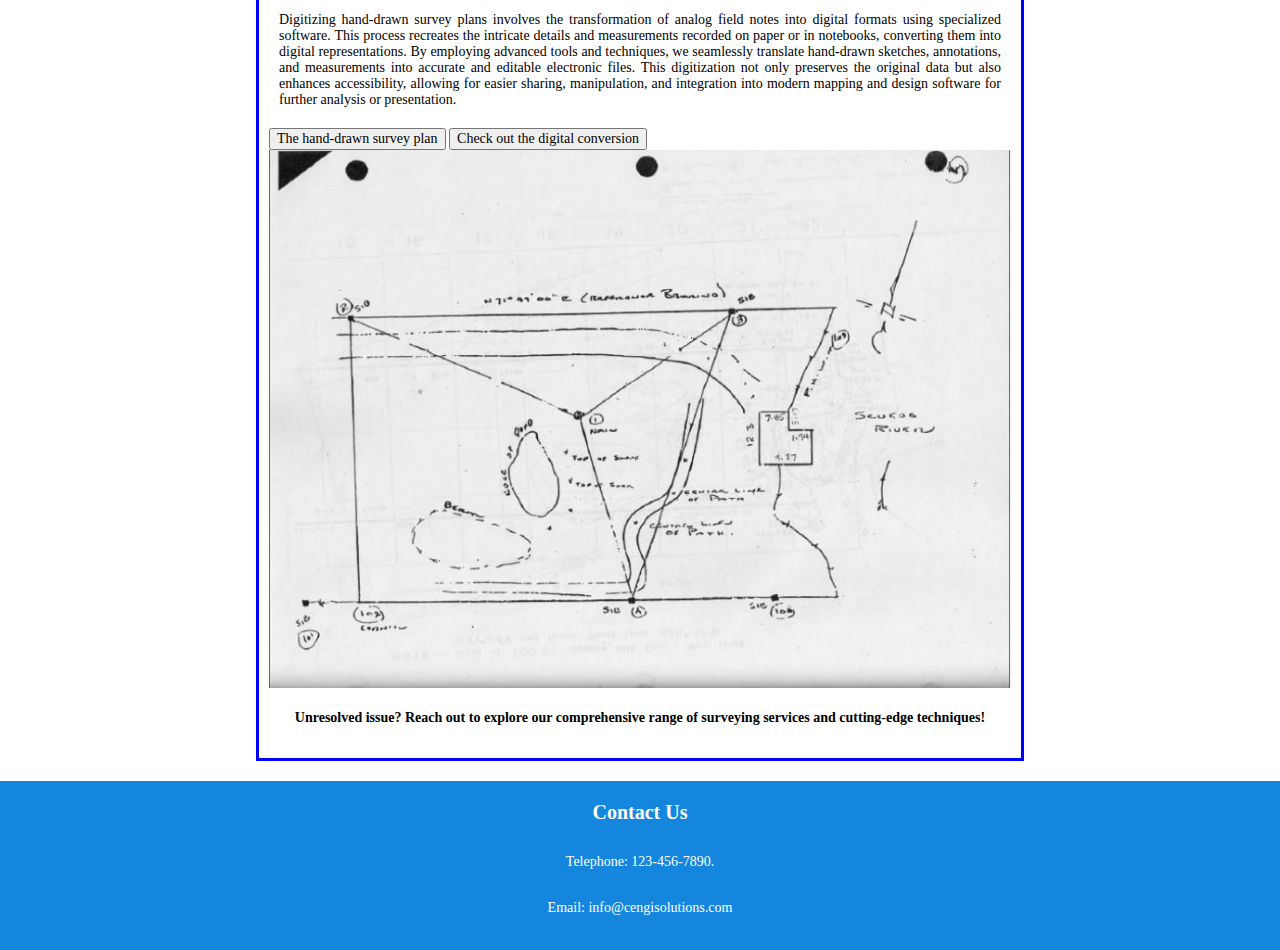
<file: skill_surveying.html>
<!DOCTYPE html>
<html lang="en">
<head>
<meta charset="UTF-8">
<meta name="viewport" content="width=device-width, initial-scale=1.0">
<title>Surveying</title>
<link rel="stylesheet" href="mystyle.css">
</head>

<!--This page introduces the company skillset in Surveying-->
<body>

<!-- -----------------
- Owner : Chi Kin Lok
- Date  : Dec 6 (v3)
- From  :  https://www.w3schools.com/css/css_navbar.asp; https://developer.mozilla.org/en-US/docs/Web/HTML/Element/nav;
- Inspired by  : https://jessicamflemingc.github.io/JMLcartolytics/index.html; https://uniekm.github.io/PTBO/index.html; 
			https://www.mappa.com.hk/
- Adapted from : https://cklouislok.github.io/index.html
------------------- -->
<!--Create a header section, which incorporates a top navigation bar containing the company logo, links to the home, about us, 
	skills/projects, and contact us pages-->
<!--Adapted from Assignment 2 Personal Website-->
<header>
	<div class="bg-img">
		<nav class="nav-headerbar">
			<div class="nav-logodiv">
				<a href="index.html" id="nav-logo">CEnGISolutions</a>
			</div>
			<ul class="menu-list">
				<li class="menu-item">
					<a href="index.html">Home</a>
				</li>
				<li class="menu-item">
					<a href="aboutus.html">About Us</a>
				</li>
				<li class="menu-item">
					<a class="active" href="index.html#specialties">Specialties</a>
				</li>
				<li class="menu-item">
					<a href="contactus.html">Contact Us</a>
				</li>
			</ul>
		</nav>
	</div>
</header>
<!--*** End Owner: Chi Kin Lok *** -->

<!-- -----------------
- Owner : Qianhui Hong
- Date  : Nov 30 (v1)
- From  : 
------------------- -->

<h1>Surveying and CAD Mapping</h1>  <!--Title-->
<div class="specialtiesGeneric">
	<h2>Total Station Surveying</h2>  <!--Subtitle-->
	<p>Curious about how to precisely map an area? Enter the total station!</p>
	<p>It's a singular tool that combines the capabilities of electronic theodolites and distance measurement, enabling surveyors to meticulously measure angles, distances, 
		and coordinates with unparalleled accuracy in the field. Beyond capturing precise horizontal and vertical angles, it's the catalyst for crafting detailed maps, 
		precise boundary delineation, efficient construction layouts, and so much more.</p>
	<img class="specialistimage" src="images/Surveying_TotalStation.jpg" alt="Our hardworking colleagues excel at working in diverse weather conditions.">  <!--Follows the css of "specialistimage" class-->
	<h3>Our hardworking colleagues excel at working in diverse weather conditions.</h3>
	<img class="specialistimage" src="images/TotalStation.jpg" alt="Adjusting the diopter ring to target the crosshairs">  <!-- Link an image-->
	<h3>Adjusting the diopter ring to target the crosshairs</h3>  <!-- Caption-->

	<h2>Levelling</h2>  <!--Subtitle-->
	<p>How to ensure precision in the vertical dimension? We mastered the leveling technique! </p> <!--Next paragraph-->
	<p>Leveling is a fundamental surveying technique employed to determine height differentials and establish precise elevations across diverse terrains and structures. 
		Surveyors measure vertical distances and ensure uniformity and accuracy in construction, infrastructure development, and land grading projects. 
		This method aids in creating a foundation of stability, ensuring structural integrity, and enabling the seamless alignment of various elements within the built environment. </p>
	<p>Here's a peek at field notes from our adept surveyor, collecting data on angles, distance, and elevation in the backyard of Fleming College. </p>
	<img class="specialistimage" src="images/Surveying_FieldNotes.jpg" alt="Surveying Field Notes">  <!--Follows the css of "specialistimage" class-->
	<img class="specialistimage" src="images/Surveying_2.jpg" alt="Traverse Adjustment and Mapping">  <!-- Link an image-->
	<h3>Traverse Adjustment and Mapping</h3>  <!-- Caption-->

	<h2>Digitization and Visualization of Field Notes</h2>  <!--Subtitle-->
	<p>Digitizing hand-drawn survey plans involves the transformation of analog field notes into digital formats using specialized software. 
		This process recreates the intricate details and measurements recorded on paper or in notebooks, converting them into digital representations. 
		By employing advanced tools and techniques, we seamlessly translate hand-drawn sketches, annotations, and measurements into accurate and editable electronic files. 
		This digitization not only preserves the original data but also enhances accessibility, allowing for easier sharing, manipulation, and integration into modern mapping and design software for further analysis or presentation.</p>
	<button onclick="document.getElementById('myImage2').src='images/Surveying_SurveyPlan.jpg'">The hand-drawn survey plan</button>  <!-- Click on button 'The hand-drawn survey plan' to view 'Surveying_SurveyPlan.jpg'-->
	<button onclick="document.getElementById('myImage2').src='images/Surveying_Autocad.jpg'">Check out the digital conversion</button>  <!-- Click on button 'Check out the digital conversion' to view 'Surveying_Autocad.jpg'-->
	<img id="myImage2" src="images/Surveying_SurveyPlan.jpg" alt="SurveyPlan">  <!-- The image showing on screen after refreshing--> <!--The images are in frame id="myImage2"-->
	
	<h4>Unresolved issue? Reach out to explore our comprehensive range of surveying services and cutting-edge techniques!</h4>
</div>
<!-- End Owner: Qianhui Hong -->

<!--Create a standardized footer to be used across pages -->
<!-- -----------------
- Owner : King Hei Tam 
- Date  : Dec 1 (v1)
- From  : 
------------------- -->
<footer>
	<h2>Contact Us</h2>
	<p class = "footertext">Telephone: 123-456-7890.</p>
	<p class = "footertext">Email: info@cengisolutions.com</p>
</footer>
<!--*** End Owner: King Hei Tam  *** --> 

</body>
</html>
</file>
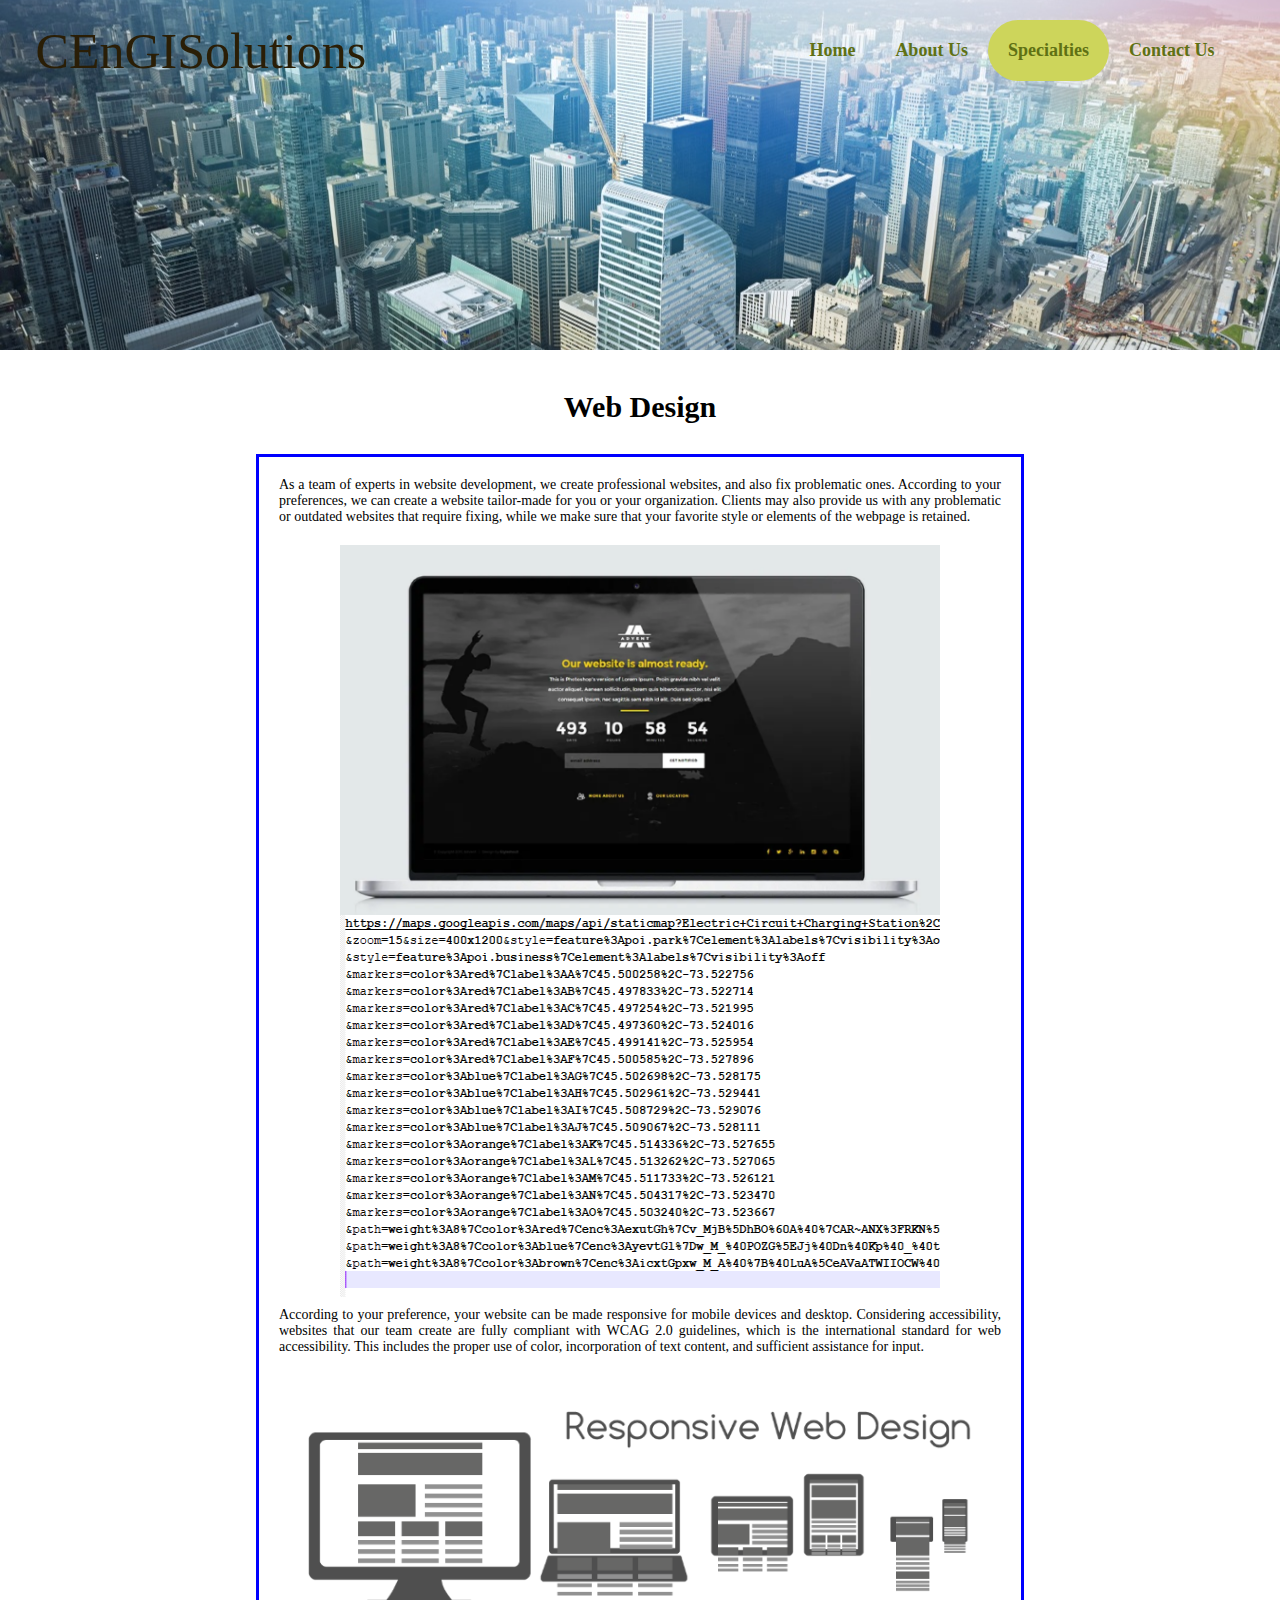
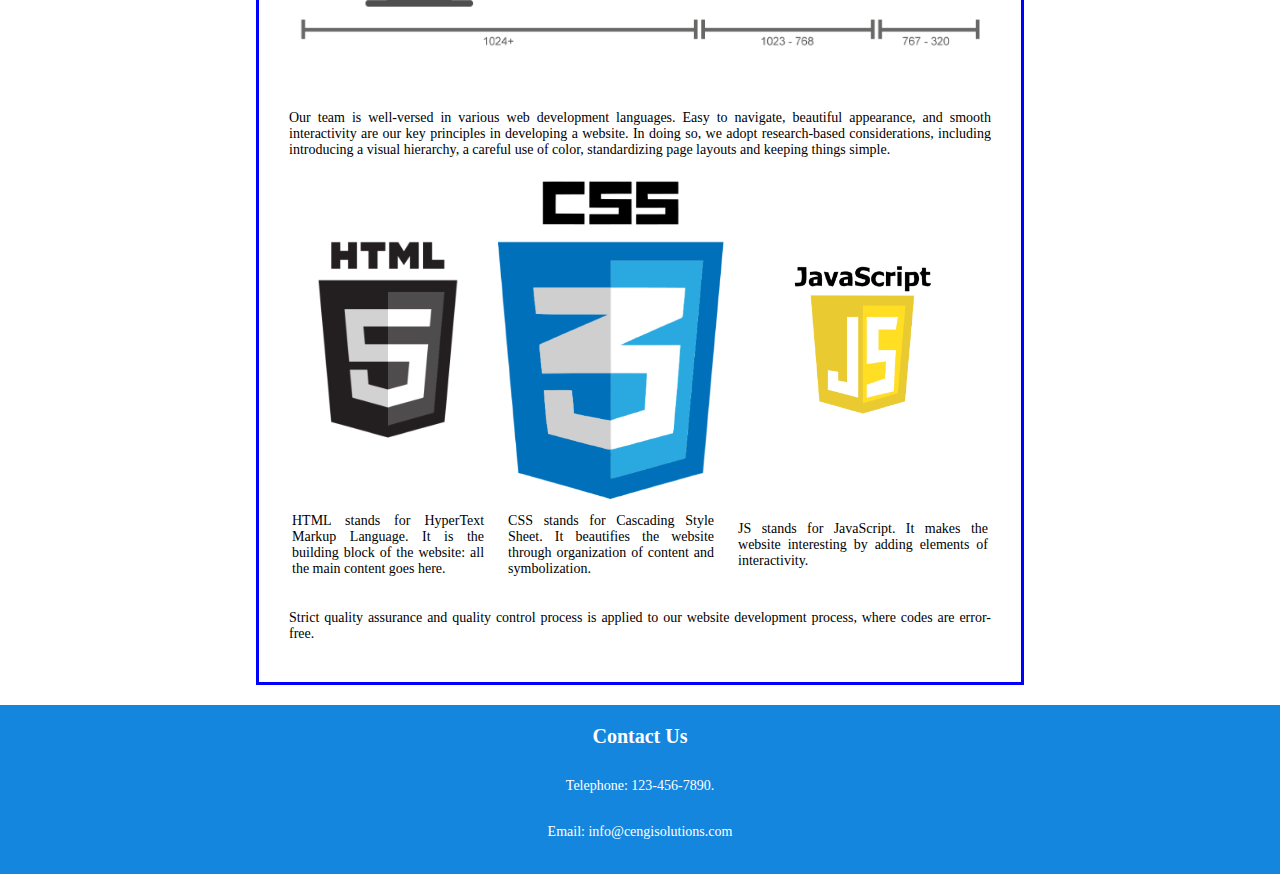
<file: skill_webdesign.html>
<!DOCTYPE html>
<html lang="en">
<head>
<meta charset="UTF-8">
<meta name="viewport" content="width=device-width, initial-scale=1.0">
<title>Web Design</title>
<link rel="stylesheet" href="mystyle.css">
</head>

<!--This page introduce the company skillset in Web Design-->
<body>

<!-- -----------------
- Owner : Chi Kin Lok
- Date  : Dec 6 (v3)
- From  :  https://www.w3schools.com/css/css_navbar.asp; https://developer.mozilla.org/en-US/docs/Web/HTML/Element/nav;
- Inspired by  : https://jessicamflemingc.github.io/JMLcartolytics/index.html; https://uniekm.github.io/PTBO/index.html; 
			https://www.mappa.com.hk/
- Adapted from : https://cklouislok.github.io/index.html
------------------- -->
<!--Create a header section, which incorporates a top navigation bar containing the company logo, links to the home, about us, 
	skills/projects, and contact us pages-->
<!--Adapted from Assignment 2 Personal Website-->
<header>
	<div class="bg-img">
		<nav class="nav-headerbar">
			<div class="nav-logodiv">
				<a href="index.html" id="nav-logo">CEnGISolutions</a>
			</div>
			<ul class="menu-list">
				<li class="menu-item">
					<a href="index.html">Home</a>
				</li>
				<li class="menu-item">
					<a href="aboutus.html">About Us</a>
				</li>
				<li class="menu-item">
					<a class="active" href="index.html#specialties">Specialties</a>
				</li>
				<li class="menu-item">
					<a href="contactus.html">Contact Us</a>
				</li>
			</ul>
		</nav>
	</div>
</header>
<!--*** End Owner: Chi Kin Lok *** -->

<!-- -----------------
- Owner : Yin Chun Luk
- Date  : Nov 26
- From  : 
------------------- -->

<h1> Web Design </h1>
<div class="specialtiesGeneric">
	<p> As a team of experts in website development, we create professional websites, and also fix problematic ones. 
		According to your preferences, we can create a website tailor-made for you or your organization.
		Clients may also provide us with any problematic or outdated websites that require fixing, 
		while we make sure that your favorite style or elements of the webpage is retained. </p>
	<!-- Image source: StyleShout; https://styleshout.com/free-templates/page/3/ -->
	<img src="images/website.png" alt="Picture of a website">
	<img src="images/url.png" alt="Picture of URL code">
	<!-- Source on accessibility guidelines mentioned in lecture content: https://www.ontario.ca/page/how-make-websites-accessible -->
	<p> According to your preference, your website can be made responsive for mobile devices and desktop. Considering accessibility, websites
		that our team create are fully compliant with WCAG 2.0 guidelines, which is the international standard for web accessibility. This 
		includes the proper use of color, incorporation of text content, and sufficient assistance for input.
	</p>
	<!-- Image source: Wikipedia Commons; https://commons.wikimedia.org/wiki/File:Responsive_Web_Design_for_Desktop,_Notebook,_Tablet_and_Mobile_Phone.png  -->
	<img src="images/responsivedesign.png" alt="Diagram of responsive design">
	<div class="weblang">
		<!-- Design principles mentioned in lecture content: https://www.orbitmedia.com/blog/web-design-tips/ --> 
		<p> Our team is well-versed in various web development languages. Easy to navigate, beautiful appearance, and smooth interactivity are our key principles 
			in developing a website. In doing so, we adopt research-based considerations, including introducing a visual hierarchy, a careful use 
			of color, standardizing page layouts and keeping things simple.
		<!-- This table is modified from the example from W3Schools: https://www.w3schools.com/html/html_tables.asp;
			A table with 2 rows and 3 columns, the first row showing the respective icons of HTML, CSS, and JavaScript,
			the second row housing a brief description of HTML, CSS, and JavaScript-->
		<table>
		<tr>
			<th>
				<!-- Image source: bqra on Deviant Art ; https://www.deviantart.com/bqra/art/HTML-5-Wallpaper-194958384  -->
				<img src="images/html.png" alt="HTML logo">	
			</th>
			<th>
				<!-- Image source: Wikipedia Commons; https://commons.wikimedia.org/wiki/File:CSS.3.svg  -->
				<img src="images/css.png" alt="CSS logo">
			</th>
			<th>
				<!-- Image source: Olivia Greens ; https://emaillistvalidation.com/blog/mastering-javascript-email-validation-ensuring-clean-and-accurate-user-data/  -->	
				<img src="images/js.png" alt="JavaScript logo">
			</th>
		</tr>
		<tr>
			<td>
				<p> HTML stands for HyperText Markup Language. It is the building block of the website: all the main content goes here. </p>
			</td>
			<td>
				<p> CSS stands for Cascading Style Sheet. It beautifies the website through organization of content and symbolization. </p>
			</td>
			<td>
				<p> JS stands for JavaScript. It makes the website interesting by adding elements of interactivity. </p>
			</td>
		</tr>
		</table>
		<p> Strict quality assurance and quality control process is applied to our website development process, where codes are error-free. </p>
	</div>
</div>
<!--*** End Owner: Yin Chun Luk *** -->

<!--Create a standardized footer to be used across pages -->
<!-- -----------------
- Owner : King Hei Tam 
- Date  : Dec 1 (v1)
- From  : 
------------------- -->
<footer>
	<h2>Contact Us</h2>
	<p class = "footertext">Telephone: 123-456-7890.</p>
	<p class = "footertext">Email: info@cengisolutions.com</p>
</footer>
<!--*** End Owner: King Hei Tam  *** --> 

</body>
</html>
</file>
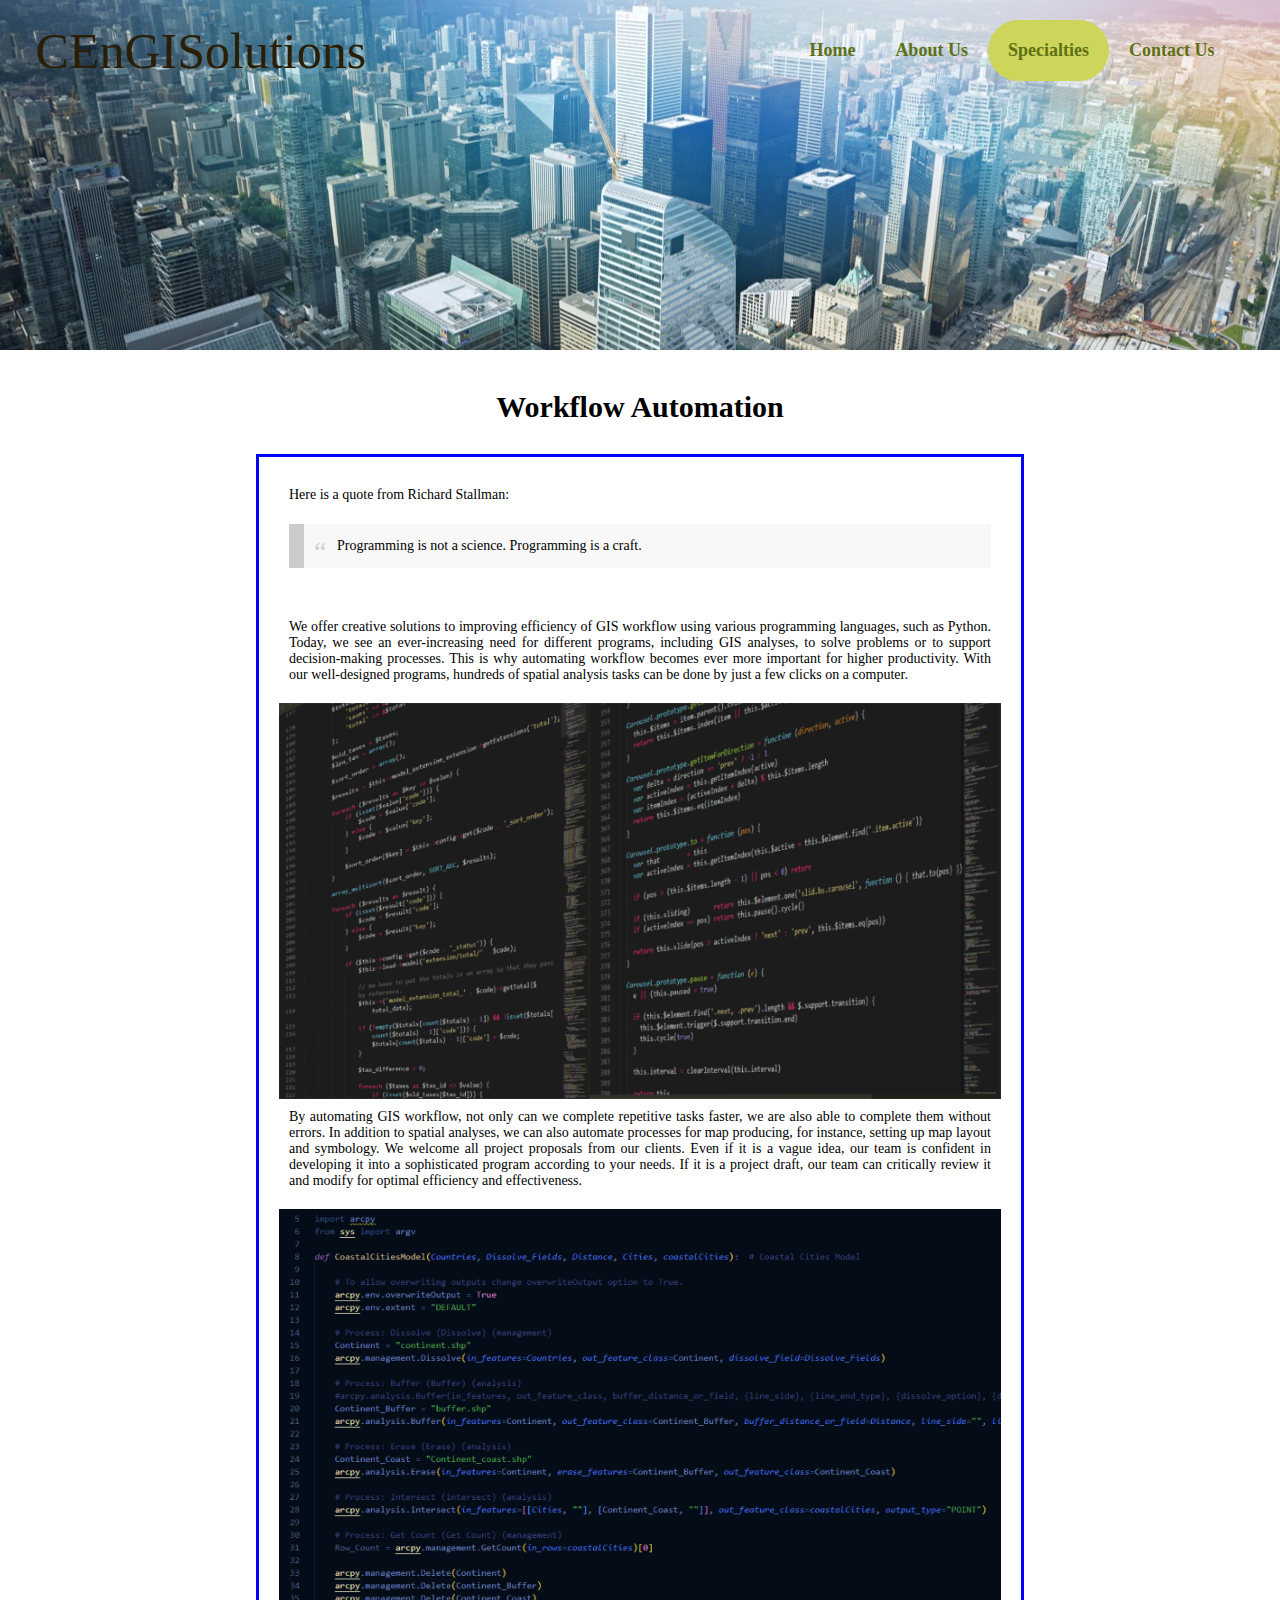
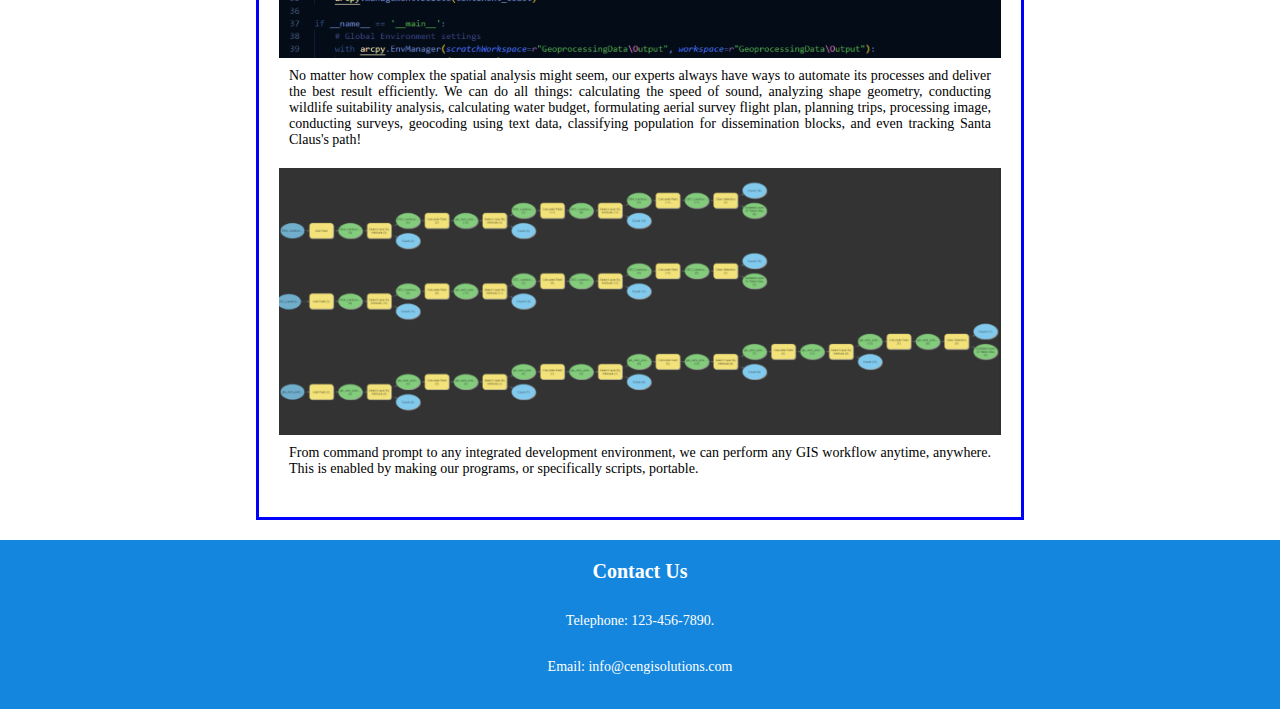
<file: skill_workflowautomation.html>
<!DOCTYPE html>
<html lang="en">
<head>
<meta charset="UTF-8">
<meta name="viewport" content="width=device-width, initial-scale=1.0">
<title>Workflow Automation</title>
<link rel="stylesheet" href="mystyle.css">
</head>

<!--This page introduces the company skillset in Workflow Automation-->
<body>

<!-- -----------------
- Owner : Chi Kin Lok
- Date  : Dec 6 (v3)
- From  :  https://www.w3schools.com/css/css_navbar.asp; https://developer.mozilla.org/en-US/docs/Web/HTML/Element/nav;
- Inspired by  : https://jessicamflemingc.github.io/JMLcartolytics/index.html; https://uniekm.github.io/PTBO/index.html; 
			https://www.mappa.com.hk/
- Adapted from : https://cklouislok.github.io/index.html
------------------- -->
<!--Create a header section, which incorporates a top navigation bar containing the company logo, links to the home, about us, 
	skills/projects, and contact us pages-->
<!--Adapted from Assignment 2 Personal Website-->
<header>
	<div class="bg-img">
		<nav class="nav-headerbar">
			<div class="nav-logodiv">
				<a href="index.html" id="nav-logo">CEnGISolutions</a>
			</div>
			<ul class="menu-list">
				<li class="menu-item">
					<a href="index.html">Home</a>
				</li>
				<li class="menu-item">
					<a href="aboutus.html">About Us</a>
				</li>
				<li class="menu-item">
					<a class="active" href="index.html#specialties">Specialties</a>
				</li>
				<li class="menu-item">
					<a href="contactus.html">Contact Us</a>
				</li>
			</ul>
		</nav>
	</div>
</header>
<!--*** End Owner: Chi Kin Lok *** -->

<!-- -----------------
- Owner : Yin Chun Luk
- Date  : Nov 26
- From  : 
------------------- -->
<h1> Workflow Automation </h1>
<div class="specialtiesGeneric">
	<div class="quote">
		<!--Inserting a quote about programming from Richard Stallman;
		with reference to W3School blockquote template: https://www.w3schools.com/html/html_quotation_elements.asp-->
		<p>Here is a quote from Richard Stallman:</p>
		<blockquote> Programming is not a science. Programming is a craft. </blockquote>
	</div>
	<div class="automationcontent">
		<p> We offer creative solutions to improving efficiency of GIS workflow using various programming languages, such as Python.
			Today, we see an ever-increasing need for different programs, including GIS analyses, to solve problems or to support decision-making processes. This  
			is why automating workflow becomes ever more important for higher productivity. With our well-designed programs, hundreds of spatial analysis tasks 
			can be done by just a few clicks on a computer.
		</p>
		<!-- Image source: Pixabay; https://www.pexels.com/photo/view-of-airport-247791/  -->
		<img src="images/coding.png" alt="Coding picture">
		<p> By automating GIS workflow, not only can we complete repetitive tasks faster, we are also able to complete them without errors.
			In addition to spatial analyses, we can also automate processes for map producing, for instance, setting up map layout and symbology.
			We welcome all project proposals from our clients. Even if it is a vague idea, our team is confident in developing it into a sophisticated
			program according to your needs. If it is a project draft, our team can critically review it and modify for optimal efficiency and effectiveness.</p>
		<img src="images/automationex.png" alt="Image of automation script">
		<p> No matter how complex the spatial analysis might seem, our experts always have ways to automate its processes and deliver the best result efficiently.
		<!-- Reference from group project topics of 2023 GIS Cohort -->
			We can do all things: calculating the speed of sound, analyzing shape geometry, conducting wildlife suitability analysis,
			calculating water budget, formulating aerial survey flight plan, planning trips, processing image, conducting surveys, 
			geocoding using text data, classifying population for dissemination blocks, and even tracking Santa Claus's path!
		</p>
		<img src="images/gisworkflow.png" alt="GIS workflow diagram example">
		<p> From command prompt to any integrated development environment, we can perform any GIS workflow anytime, anywhere. 
			This is enabled by making our programs, or specifically scripts, portable. </p>

	</div>
</div>
<!--*** End Owner: Yin Chun Luk *** -->

<!--Create a standardized footer to be used across pages -->
<!-- -----------------
- Owner : King Hei Tam 
- Date  : Dec 1 (v1)
- From  : 
------------------- -->
<footer>
	<h2>Contact Us</h2>
	<p class = "footertext">Telephone: 123-456-7890.</p>
	<p class = "footertext">Email: info@cengisolutions.com</p>
</footer>
<!--*** End Owner: King Hei Tam  *** --> 

</body>
</html>
</file>
<file: mystyle.css>
/***************** 
* Owner : Qianhui Hong
* Date  : Dec 5 (v1)
* From  : https://www.w3schools.com/html/html_intro.asp
******************/
/*Setting generic font family and size for the entire website */
* {
	font-family: Tahoma;
	font-size: 14px;
	box-sizing: border-box;
	margin:0%
}

/*Setting webpage background color and margin*/
body {
	background-color: #ffffff;
	margin: 0px;
}

/*Setting generic padding of all div elements for better visual effect*/
div {
	/*margin: auto;*/
	padding: 10px;
	/*hide content when scale is too small*/
	overflow: hidden;
}

/*Setting generic style for Heading 1; setting font size to absolute values*/
/*Left and right margins modified to allow sufficient reading space from the left and right margins of the browser's window; 
/*top and bottom margins are set to create gaps between the previous and subsequent sections*/
h1 {
	font-size: 30px;
	font-weight: 900;
	padding: 10px;
	margin: 30px 0px 10px;
	text-align: center;
}

h2 {
	font-size: 20px;
	font-weight: bold;
	padding: 10px;
	text-align: center;
	margin: 10px;
}

h3 {
	font-size: 15px;
	font-weight: bold;	
	text-align: center;
	margin: 10px;
}

h4 {
	font-size: 14px;
	text-align: center;
	padding: 12px;
	margin: 10px;
}

p {
	font-size: 14px;
	margin: 10px 10px 20px;
	text-align: justify;
}

/*Setting generic format for all hyperlinks in the website: remove underline*/
a {
	text-decoration: none;
}

/*Image formatting*/
img {					
	max-width: 100%;
	display: block;
	margin: auto;
}

/*Setting font style for each specific class*/
.center {
	text-align: center;
}

.leftalign {
	text-align: left;
}
/* End Owner: Qianhui Hong */
/***************** 
* Owner : Chun Kit Chung
* Date  : Dec 3 (v1)
* From  : https://www.w3schools.com/cssref/css_units.php
******************/
/* Set the image size in specialist pages */
.specialistimage {
	display: block;
  	margin-left: auto;
  	margin-right: auto;
  	width: auto;
	height: auto;
}
/* End Owner: Chun Kit Chung */

/***************** 
Owner : Chun Kit Chung
Date  : Dec 6 (v1)
This CSS is inspired by W3School
******************/
/*Setting background color of header section, to distinguish from the main content of the website*/
.bg-img {
	background-image: url("images/header_2_crop_effect.JPG");
	min-height: 350px;
	background-position: center;
	background-repeat: no-repeat;
	background-size: cover;
	position: relative;
}
/* End Owner: Chun Kit Chung */

/*Navigation bar formatting*/
/***************** 
* Owner : Chi Kin Lok
* Date  : Nov 18 (v1)
* From  : https://www.w3schools.com/css/css_navbar.asp; https://developer.mozilla.org/en-US/docs/Web/HTML/Element/nav
* Inspired by: https://jessicamflemingc.github.io/JMLcartolytics/index.html; https://uniekm.github.io/PTBO/index.html; 
			https://www.mappa.com.hk/
* Adapted from: https://cklouislok.github.io/index.html
******************/
/*NavBar design inspired by W3Schools, Fleming GIS Collaborative Project Open House 2023 Groups #2308, 2311, 2312 and 2315.*/
/*To seperate left i.e. name, and right i.e. menu, items from each other*/
/*Adapted from Chi Kin Lok's Assignment 2 Personal Website*/
.nav-headerbar {
	display: flex;
	flex-wrap:wrap;
	overflow: hidden;
	justify-content: space-between;
	width: auto;
	height: auto;
	align-items: center;
	padding: 0px 2vw;
}

/*Formatting top-left company logo*/
.nav-logodiv {
	padding: 0px;
}

/*Font family picked from CSS Web Safe Fonts listed by W3School: https://www.w3schools.com/cssref/css_websafe_fonts.php.*/ 
/*Aim is to pick a easy-to-read and vibrant font type*/
/*Color picked from Google's RGB Color Picker*/
a#nav-logo {
	font-family: cursive;
	font-size: 50px;
	color: rgb(42, 30, 6)
}

/*To remove the default list style and set the format for the menu, i.e. Home and More About me*/
ul.menu-list {  
	list-style-type: none;
	padding: 10px;
	overflow: hidden;
}

/*Arrange items of the NavBar menu horizontally; the list was arranged vertically by default*/
.menu-item {
	float: left;
}

/*Display: block is implemented to extend the top and bottom margin of the background of the item to the top of page and bottom of header section;*/
/*and create clickable link for the entire block*/
/*Formatting NavBar menu items*/
.menu-item a {
	display: block;
	font-size: 18px;
	color: #5f7114;
	padding: 20px;
	font-weight: bold;
	border-radius: 45px;
}

/*Setting display style when hovering mouse on NavBar items*/
/*Color picked from Google's RGB Color Picker*/
.menu-item :hover {
	background-color: #5f7114;
	color: #000000;
	font-style: italic;
	text-decoration: underline;
}

/*Setting display style for the active link i.e. current webpage location at the NavBar menu*/
.menu-item a.active {
	background-color: rgb(205, 213, 91);
	font-weight: bold;
}
/* End Owner: Chi Kin Lok */

/***************** 
* Owner : King Hei Tam
* Date  : Dec 3
* From  : https://github.com/RamziBach/Learn-CSS-Grid---A-13-Minute-Deep-Dive/blob/main/style2.css
CSS to make the header + navigation bar and main body responsive using media queries.
Setting main content to be displayed in grid.
Grid made responsive using code inspired from https://github.com/RamziBach/Learn-CSS-Grid---A-13-Minute-Deep-Dive/blob/main/style2.css 
******************/
.gridlayout {
	display: grid;
	grid-template-columns: repeat(auto-fit, minmax(400px, 1fr));
	grid-row: auto;
	justify-content: center;
	gap: 10px 0px;
}

/* For the Specialties section on index page */
#gridlayoutSpec {
	grid-template-columns: repeat(auto-fit, minmax(350px, 1fr));
	gap: 10px 50px;
}

/* For the founders section in the about us page */
.gridlayout5Columns {
	grid-template-columns: repeat(auto-fit, minmax(250px, 2fr));
}

/* For nav-bar */
@media (max-width: 1060px) {
	.menu-item a{
		color:#ffffff;  
	}
}

/* For nav-bar */
@media (max-width: 1060px) {
	.nav-headerbar, .nav-logodiv, .menu-item{
		display: flex;
		flex-direction: column;
		flex:100%;
		align-items: center;
		float:none; 
	}
}
/* End Owner: King Hei Tam  */

/***************** 
* Owner : Qianhui Hong
* Date  : Nov 18 (v1)
* From  : https://dufferinconstruction.com/
******************/
/*Create equal columns that float next to each other. Refer to index page Featured Project section*/
/*Layout plan inspired by Dufferin Construction Company, technical reference from W3Schools */

div.imgblock {
	max-width: 100%;
	max-height: 100%;
}

.imgdes {
	height: auto;
}
/* End Owner: Qianhui Hong */

/***************** 
* Owner : Chi Kin Lok
* Date  : Nov 19 (v1)
* From  : https://www.w3schools.com/css/css_grid.asp; https://developer.mozilla.org/en-US/docs/Web/CSS/CSS_grid_layout;
# Inspired by: https://www.mappa.com.hk/
******************/

/* Set the style for the Specialties section on index page and reduce the gaps between each other*/
.gridelementSpecialties {
	margin: auto;
	padding: 0px;
}

/* Set the size of the description box for each specialties */
.specimgdes {
	padding: 5px 10px;
	height: 58.4px;
	max-width: 200px;
}

/***************** 
* From  : https://developer.mozilla.org/en-US/docs/Web/CSS/border-image
******************/
/*Set a solid border around images in Database Management page*/
.imgdatabase {
	border: 2px ridge #000000;
	border-radius: 48px;
	margin: 20px auto;
}
/* End Owner: Chi Kin Lok */

/***************** 
* Owner : Chun Kit Chung
* Date  : Dec 3 (v1)
* From  : https://www.w3schools.com/cssref/css_units.php
******************/
/* Set the display area and style for the main content on the specialties pages */
.specialtiesGeneric {
	border: 3px solid blue;
	margin: 20px 20vw;
}

/*Resize the left and right margins for the responsive design on the specialties pages*/
@media (max-width: 1000px) {
	.specialtieGeneric {
		margin: 20px 10vw;
	}
}

@media (max-width: 700px) {
	.specialtieGeneric {
		margin: 20px 2vw;
	}
}
/* End Owner: Chun Kit Chung */

/* Owner : King Hei Tam 
Date  : Dec 4
CSS to format the featured project text more visually 
appealing for mobile by changing colour using a media query */

.gridparagraph {
	max-height: fit-content;
}

@media (max-width: 960px) {
	.gridparagraph {
		text-align: center;
		background-color:#cf76a3; 
	}
}

/* styling for text on page About us to make it for appealing by limiting block width*/
.aboutustext{
	display:block;
	max-width: 600px;
  	margin: auto;
	text-align: center;
	align-items: center; 
}
/* End Owner: King Hei Tam  */

 /***************** 
* Owner : Chi Kin Lok
* Date  : Dec 3 (v1)
* From  : https://www.w3schools.com/cssref/css3_pr_mediaquery.php; https://developer.mozilla.org/en-US/docs/Web/CSS/@media
* Inspired by  : https://www.polosoftech.com/gis-services/gis-consultancy
******************/
/*Set the style for the contact us banner section at the bottom of index page*/
#indexContactUs {
	background-color: #cabf1f;
	color: #1a4b78;
	padding: 20px 20px 25px;
	margin: 20px 0px;
	display: grid;
}

/*Setting style for the Contact Us button at the end of the index page*/
#contactUsButton {
	background-color: #FFFFFF;
	font-weight: bold;
	font-size: 24px;
	color: #5f7114;
	padding: 20px;
	margin: 20px 40vw 0px;
	border-radius: 45px;
}

/*Responsive design: reducing the size of left and right margins when window size decreases*/
@media (max-width: 1300px) {
	a#contactUsButton {
		margin: 20px 38vw 0px;
	}
}

@media (max-width: 1100px) {
	a#contactUsButton {
		margin: 20px 35vw 0px;
	}
}

@media (max-width: 900px) {
	a#contactUsButton {
		margin: 20px 30vw 0px;
	}
}

@media (max-width: 650px) {
	a#contactUsButton {
		margin: 20px 22vw 0px;
	}
}

@media (max-width: 499px) {
	a#contactUsButton {
		margin: 20px 10px 0px;
	}
}
/* End Owner: Chi Kin Lok */

/***************** 
* Owner : Yin Chun Luk
* Date  : Dec 5 
* From  : 
******************/
/*General styling for blockquote*/
/*Modified from template: https://css-tricks.com/snippets/css/simple-and-nice-blockquote-styling/ */
blockquote {
	background: #f8f8f8;
	border-left: 15px solid #ccc;
	margin: 1.5em 10px;
	padding: 1em 10px;
	quotes: "\201C""\201D""\2018""\2019";
}
blockquote:before {
	color: #ccc;
	content: open-quote;
	font-size: 2em;
	line-height: 0.1em;
	margin-right: 0.25em;
	vertical-align: -0.4em;
}

/*Styling for Contact Us Page: general styling, styling form in terms of size and container*/ 
/*Modifed from template: https://www.makeuseof.com/create-contact-form-html-css-js/ */ 
/*Sets the general font type and text/content alignment of the page */ 

/* Sets up the display of contact information in the beginning of the page */
.contactbox {
	width: 100%;
	padding: 40px;
}

.contactus {
	font-family: "Mulish", sans-serif;
	justify-content: center;
	align-items: center;
	text-align: center;
}

/* Sets the display and organization of the information form */ 
.form {
	margin: 3rem 0;
	display: flex;
	flex-direction: column;
	row-gap: 2rem;
}

/* Sets the display of the box for text input */ 
.inputbox {
	display: flex;
	flex-direction: column;
	row-gap: 0.5rem;
}

/* Sets the aesthetics of the textbox for paragraph-long text input, limits the resizing of the textbox */ 
.inputbox input,
	textarea {
	padding: 1rem 2rem;
	border-radius: 5px;
	border: 1px solid #555;
	resize: vertical;
}

/* Encloses the form in a box for better aesthetics */ 
main {
	width: 40rem;
	box-shadow: 2px 3px 5px rgba(0, 0, 0, 0.2);
	margin: 0 auto;
	border-radius: 2rem;
	padding: 2rem;
	box-sizing: border-box;
}
/* End Owner: Yin Chun Luk */

/***************** 
* Owner : King Hei Tam
* Date  : Dec 4
* CSS to style footer 
******************/
footer{
	display: grid;
	grid-template-columns: repeat(auto-fit, minmax(300px, 1fr));
	grid-row: auto;
	background-color: #1486de;
	color:#FFFFFF;
	text-align: center;
	margin-top: 0.5%;
	padding-bottom: 2ch;
	list-style: none;
}

.footertext{
	display:block;
	text-align: center;
}

@media (min-width: 600px) {
	footer{
		grid-template-columns: 1fr;
		padding-left: 5%;
		padding-right: 5%;
	}
}
 /* End Owner: King Hei Tam  */
</file>
